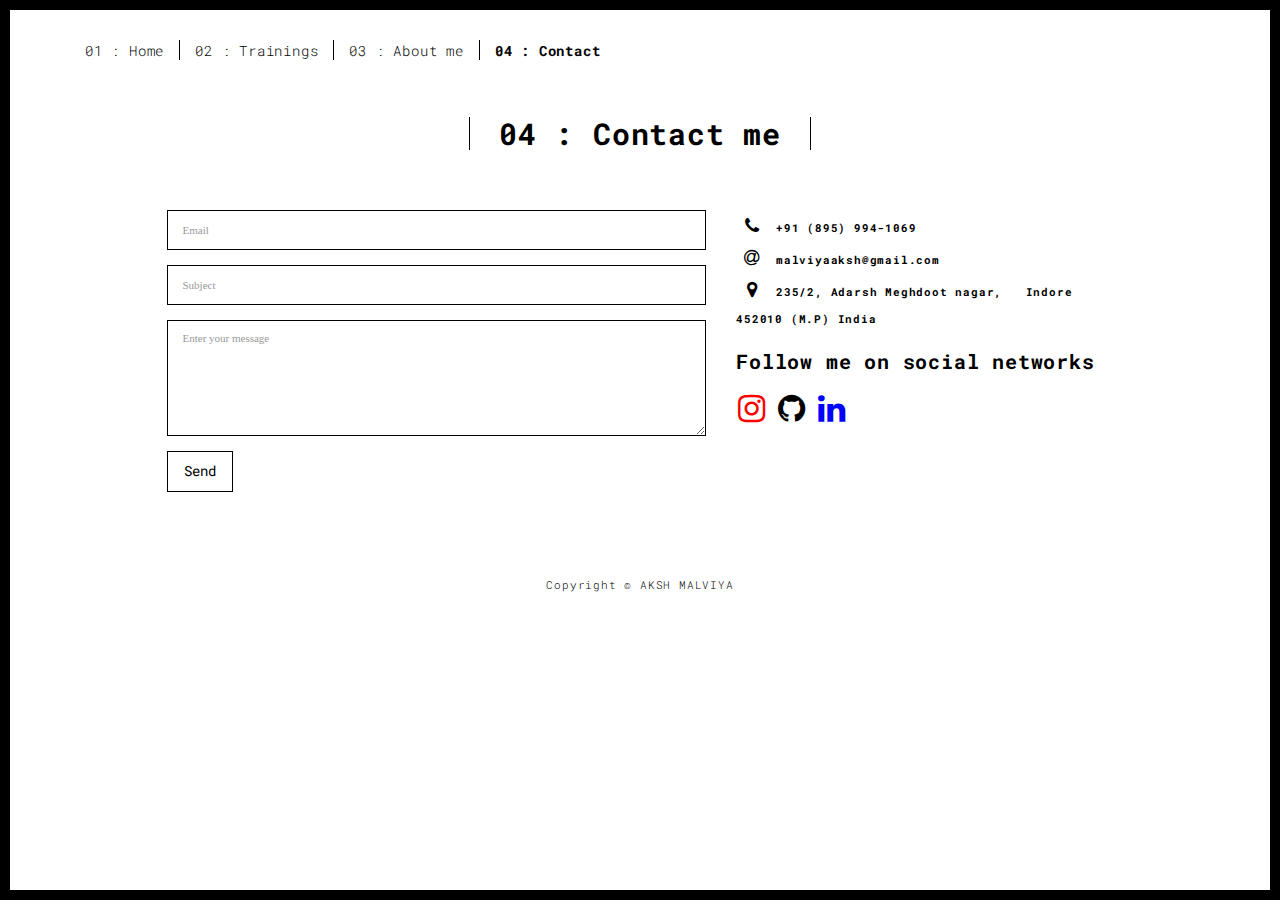
<file: contact.html>
<!DOCTYPE html>
<html lang="en">

<head>
  <meta charset="UTF-8">
  <meta content="IE=edge" http-equiv="X-UA-Compatible">
  <meta content="width=device-width,initial-scale=1" name="viewport">
  <meta content="description" name="description">
  <meta name="google" content="notranslate" />
  <meta content="this is developed by Aksh Malviya" name="AKSH MALVIYA">

  <!-- Disable tap highlight on IE -->
  <meta name="msapplication-tap-highlight" content="no">
  
  <link rel="apple-touch-icon" sizes="180x180" href="/static/images/apple-icon-180x180.png">
  <link href="./static/images/alien.png" rel="icon">

  <title>Contact me</title>  

<link href="./static/main.3f6952e4.css" rel="stylesheet"></head>

<body class="body" style= "">
<div id="site-border-left"></div>
<div id="site-border-right"></div>
<div id="site-border-top"></div>
<div id="site-border-bottom"></div>
 <!-- Add your content of header -->
<header>
  <nav class="navbar  navbar-fixed-top navbar-default">
    <div class="container">
        <button type="button" class="navbar-toggle collapsed" data-toggle="collapse" data-target="#navbar-collapse" aria-expanded="false">
          <span class="sr-only">Toggle navigation</span>
          <span class="icon-bar"></span>
          <span class="icon-bar"></span>
          <span class="icon-bar"></span>
        </button>

      <div class="collapse navbar-collapse" id="navbar-collapse">
        <ul class="nav navbar-nav ">
          <li><a href="./index.html" title="">01 : Home</a></li>
          <li><a href="./works.html" title="">02 : Trainings</a></li>
          <li><a href="./about.html" title="">03 : About me</a></li>
          <li><a href="./contact.html" title="">04 : Contact</a></li>
        </ul>


      </div> 
    </div>
  </nav>
</header>

<div class="section-container">
    <div class="container">
      <div class="row">
        <div class="col-xs-12">
          <div class="section-container-spacer text-center">
            <h1 class="h2">04 : Contact me</h1>
          </div>
          
          <div class="row">
            <div class="col-md-10 col-md-offset-1">
               <form action="server.php" method="post" class="reveal-content">
                  <div class="row">
                    <div class="col-md-7">
                      <div class="form-group" style="color:black; font-size:12px; font-family:verdana;">
                        <input name="email" type="email" class="form-control" id="email" placeholder="Email">
                      </div>
                      <div class="form-group" style="color:black; font-size:15px; font-family:verdana;">
                        <input name="subject" type="text" class="form-control" id="subject" placeholder="Subject">
                      </div>
                      <div class="form-group" style="color:black; font-size:15px; font-family:verdana;">
                        <textarea name="message" class="form-control" rows="5" placeholder="Enter your message"></textarea>
                      </div>
                      <button type="submit" class="btn btn-default btn-lg">Send</button>
                    </div>
                    <div class="col-md-5 address-container">
                      <ul class="list-unstyled">
                        <li>
                          <span class="fa-icon">
                            <i class="fa fa-phone" aria-hidden="true" style="font-size:18px;"></i>
                          </span>
                          <b>+91 (895) 994-1069</b>
                        </li>
                        <li>
                          <span class="fa-icon">
                            <i class="fa fa-at" aria-hidden="true" style="font-size:18px;"></i>
                          </span>
                          <b>malviyaaksh@gmail.com</b>
                        </li>
                        <li>
                          <span class="fa-icon">
                            <i class="fa fa fa-map-marker" aria-hidden="true" style="font-size:18px;"></i>
                          </span>
                          <b>235/2, Adarsh Meghdoot nagar,
                             &emsp; Indore 452010 (M.P) India </b>
                        </li>
                      </ul>
                      <h3>Follow me on social networks</h3>
                      <a href="https://www.instagram.com/a_k_s_h97/" title="Instagram" class="fa-icon" target="_blank" style="font-size:32px;color:red" >
                        <i class="fa fa-instagram"></i>
                      </a>
                      <a href="https://github.com/AkshMalviya/AkshMalviya" title="Github" class="fa-icon" target="_blank" style="font-size:32px;">
                        <i class="fa fa-github"></i>
                      </a>
                      <a href="https://www.linkedin.com/in/aksh-malviya-a31886206" title="Linkedin" class="fa-icon" target="_blank" style="font-size:32px; color:blue;">
                        <i class="fa fa-linkedin"></i>
                      </a>

                    </div>
                  </div>
                </form>
            </div>

          </div>
         
       </div>
      </div>
    </div>
  </div>


<footer class="footer-container text-center">
  <div class="container">
    <div class="row">
      <div class="col-xs-12">
        <p>Copyright © AKSH MALVIYA</p>
      </div>
    </div>
  </div>
</footer>

<script>
  document.addEventListener("DOMContentLoaded", function (event) {
     navActivePage();
  });
</script>

<!-- Google Analytics: change UA-XXXXX-X to be your site's ID 

<script>
  (function (i, s, o, g, r, a, m) {
    i['GoogleAnalyticsObject'] = r; i[r] = i[r] || function () {
      (i[r].q = i[r].q || []).push(arguments)
    }, i[r].l = 1 * new Date(); a = s.createElement(o),
      m = s.getElementsByTagName(o)[0]; a.async = 1; a.src = g; m.parentNode.insertBefore(a, m)
  })(window, document, 'script', '//www.google-analytics.com/analytics.js', 'ga');
  ga('create', 'UA-XXXXX-X', 'auto');
  ga('send', 'pageview');
</script>

--> <script type="text/javascript" src="./static/main.70a66962.js"></script></body>

</html>
</file>
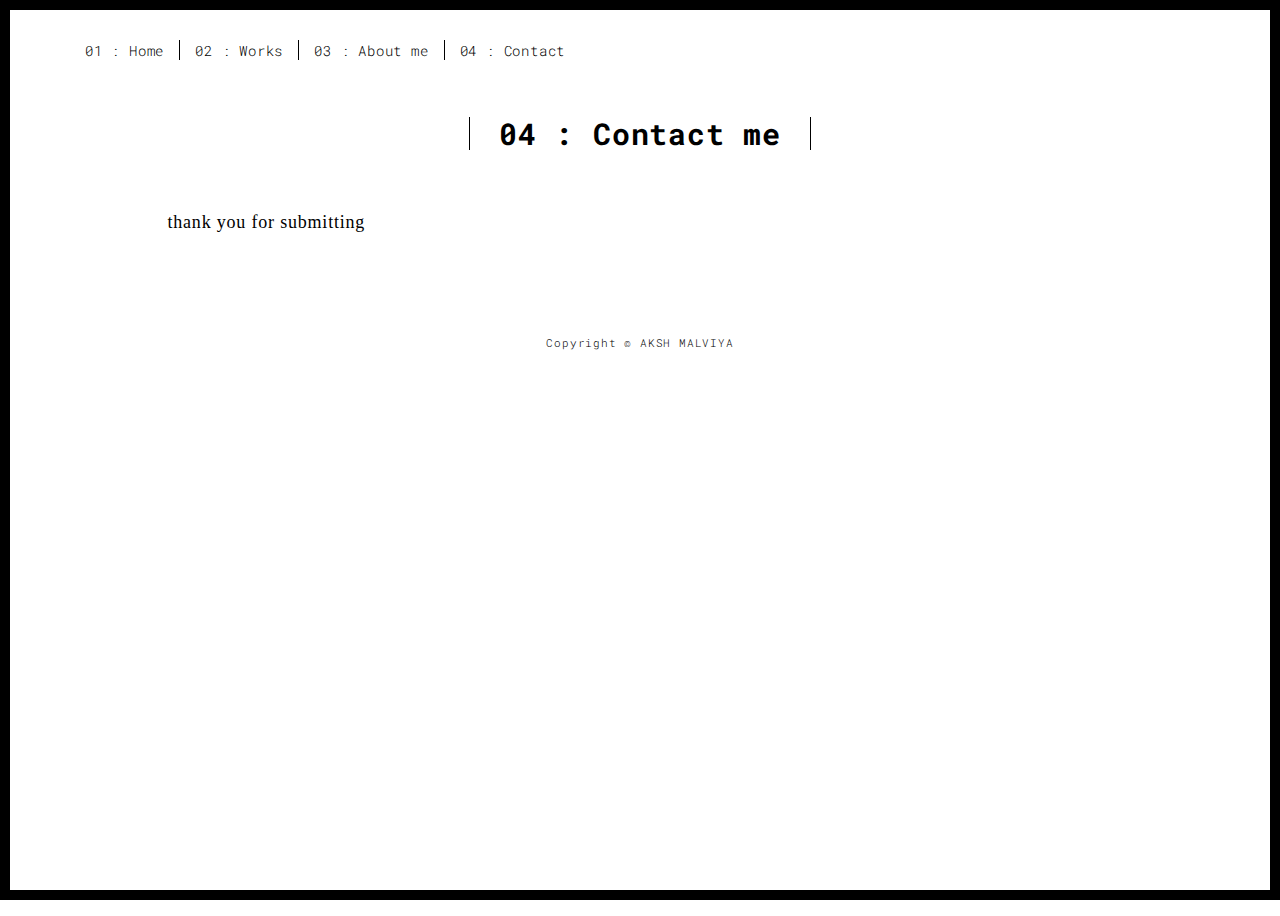
<file: thankyou.html>
<!DOCTYPE html>
<html lang="en">

<head>
  <meta charset="UTF-8">
  <meta content="IE=edge" http-equiv="X-UA-Compatible">
  <meta content="width=device-width,initial-scale=1" name="viewport">
  <meta content="description" name="description">
  <meta name="google" content="notranslate" />
  <meta content="this is developed by Aksh Malviya" name="AKSH MALVIYA">

  <!-- Disable tap highlight on IE -->
  <meta name="msapplication-tap-highlight" content="no">
  
  <link rel="apple-touch-icon" sizes="180x180" href="/static/images/apple-icon-180x180.png">
  <link href="./static/images/alien.png" rel="icon">

  <title>Contact me</title>  

<link href="./static/main.3f6952e4.css" rel="stylesheet"></head>

<body class="">
<div id="site-border-left"></div>
<div id="site-border-right"></div>
<div id="site-border-top"></div>
<div id="site-border-bottom"></div>
 <!-- Add your content of header -->
<header>
  <nav class="navbar  navbar-fixed-top navbar-default">
    <div class="container">
        <button type="button" class="navbar-toggle collapsed" data-toggle="collapse" data-target="#navbar-collapse" aria-expanded="false">
          <span class="sr-only">Toggle navigation</span>
          <span class="icon-bar"></span>
          <span class="icon-bar"></span>
          <span class="icon-bar"></span>
        </button>

      <div class="collapse navbar-collapse" id="navbar-collapse">
        <ul class="nav navbar-nav ">
          <li><a href="./index.html" title="">01 : Home</a></li>
          <li><a href="./works.html" title="">02 : Works</a></li>
          <li><a href="./about.html" title="">03 : About me</a></li>
          <li><a href="./contact.html" title="">04 : Contact</a></li>
        </ul>


      </div> 
    </div>
  </nav>
</header>

<div class="section-container">
    <div class="container">
      <div class="row">
        <div class="col-xs-12">
          <div class="section-container-spacer text-center">
            <h1 class="h2">04 : Contact me</h1>
          </div>
          
          <div class="row">
            <div class="col-md-10 col-md-offset-1">
             <p style="font-size:18px; font-family:verdana; ">thank you for submitting</p>
            </div>

          </div>
         
       </div>
      </div>
    </div>
  </div>


<footer class="footer-container text-center">
  <div class="container">
    <div class="row">
      <div class="col-xs-12">
        <p>Copyright © AKSH MALVIYA</p>
      </div>
    </div>
  </div>
</footer>

<script>
  document.addEventListener("DOMContentLoaded", function (event) {
     navActivePage();
  });
</script>

<!-- Google Analytics: change UA-XXXXX-X to be your site's ID 

<script>
  (function (i, s, o, g, r, a, m) {
    i['GoogleAnalyticsObject'] = r; i[r] = i[r] || function () {
      (i[r].q = i[r].q || []).push(arguments)
    }, i[r].l = 1 * new Date(); a = s.createElement(o),
      m = s.getElementsByTagName(o)[0]; a.async = 1; a.src = g; m.parentNode.insertBefore(a, m)
  })(window, document, 'script', '//www.google-analytics.com/analytics.js', 'ga');
  ga('create', 'UA-XXXXX-X', 'auto');
  ga('send', 'pageview');
</script>

--> <script type="text/javascript" src="./static/main.70a66962.js"></script></body>

</html>
</file>
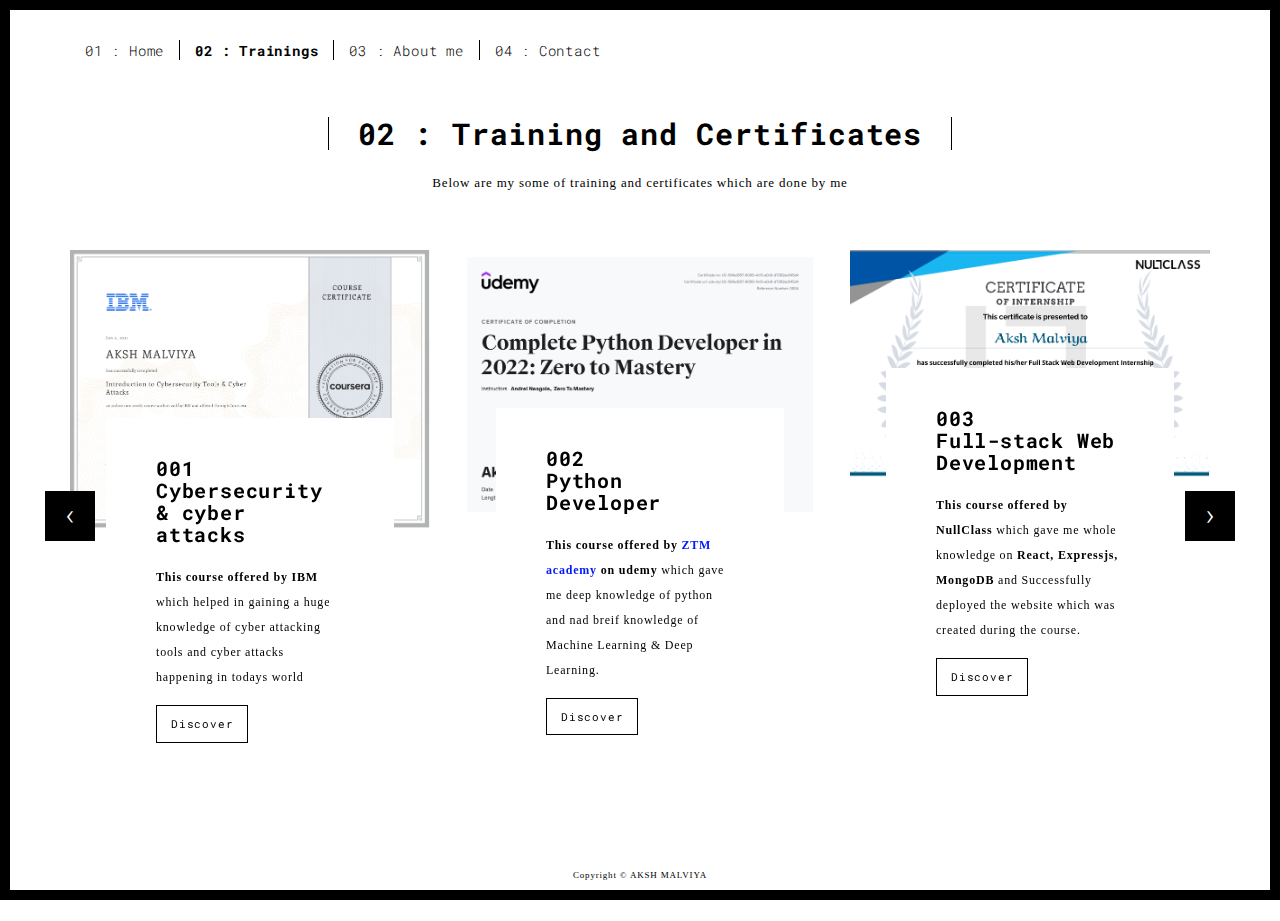
<file: works.html>
<!DOCTYPE html>
<html lang="en">

<head>
  <meta charset="UTF-8">
  <meta content="IE=edge" http-equiv="X-UA-Compatible">
  <meta content="width=device-width,initial-scale=1" name="viewport">
  <meta content="description" name="description">
  <meta name="google" content="notranslate" />
  <meta content="Mashup templates have been developped by Orson.io team" name="author">

  <!-- Disable tap highlight on IE -->
  <meta name="msapplication-tap-highlight" content="no">

  <link rel="apple-touch-icon" sizes="180x180" href="./static/images/apple-icon-180x180.png">
  <link href="./static/images/alien.png" rel="icon">

  <title>Training and certificates</title>

<link href="./static/main.3f6952e4.css" rel="stylesheet"></head>

<body class="">
<div id="site-border-left"></div>
<div id="site-border-right"></div>
<div id="site-border-top"></div>
<div id="site-border-bottom"></div>
 <!-- Add your content of header -->
<header>
  <nav class="navbar  navbar-fixed-top navbar-default">
    <div class="container">
        <button type="button" class="navbar-toggle collapsed" data-toggle="collapse" data-target="#navbar-collapse" aria-expanded="false">
          <span class="sr-only">Toggle navigation</span>
          <span class="icon-bar"></span>
          <span class="icon-bar"></span>
          <span class="icon-bar"></span>
        </button>

      <div class="collapse navbar-collapse" id="navbar-collapse">
        <ul class="nav navbar-nav ">
          <li><a href="./index.html" title="">01 : Home</a></li>
          <li><a href="./works.html" title="">02 : Trainings</a></li>
          <li><a href="./about.html" title="">03 : About me</a></li>
          <li><a href="./contact.html" title="">04 : Contact</a></li>
        </ul>


      </div>
    </div>
  </nav>
</header>

<div class="section-container">
  <div class="container">
    <div class="row">

      <div class="col-sm-8 col-sm-offset-2 section-container-spacer">
        <div class="text-center">
          <h1 class="h2">02 : Training and Certificates</h1>
          <p style="color:black; font-size:13px; font-family:verdana;">Below are my some of training and certificates which are done by me</p>
        </div>
      </div>

      <div class="col-md-12">

      <div id="myCarousel" class="carousel slide projects-carousel">
        <!-- Carousel items -->
        <div class="carousel-inner">
            <div class="item active">
                <div class="row">
                    <div class="col-sm-4">

                      <a href="https://coursera.org/share/e8fc63abc1b892b8313949f67d3aa23c" target="_blank">
                        <img src="./static/images/work01-hover_page-0001.jpg" alt="" class="img-responsive">
                      </a>
                      <div class="card-container card-container-lg">
                        <h3>001<br>Cybersecurity & cyber attacks</h3>
                        <p style="color:black; font-size:12px; font-family:verdana;"><b>This course offered by IBM</b> which helped in gaining a huge knowledge of cyber attacking tools and cyber attacks happening in todays world</p>
                        <a href="https://www.coursera.org/learn/introduction-cybersecurity-cyber-attacks#about" title="" class="btn btn-default" target="_blank">Discover</a>
                      </div>
                    </div>
                    <div class="col-sm-4">
                      <a href="https://www.udemy.com/certificate/UC-59fed557-9006-4c13-a0c8-d7262ac645d4/" title=""  target="_blank">
                        <img src="./static/images/work02-hover.jpg" alt="" class="img-responsive">
                      </a>
                      <div class="card-container card-container-lg">
                        <h3>002<br>Python Developer</h3>
                        <p style="color:black; font-size:12px; font-family:verdana;"><b>This course offered by <a href="https://zerotomastery.io/courses/ " target="_blank">ZTM academy</a> on udemy </b>which gave me deep knowledge of python and nad breif knowledge of Machine Learning & Deep Learning.</p>
                        <a href="https://www.udemy.com/course/complete-python-developer-zero-to-mastery/" title="" class="btn btn-default" target="_blank">Discover</a>
                      </div>
                    </div>
                    <div class="col-sm-4">
                      <a href="./static/images/work10.png" title="" target="_blank" >
                        <img src="./static/images/work10.png" alt="" class="img-responsive" target="_blank">
                      </a>
                      <div class="card-container card-container-lg">
                        <h3>003<br>Full-stack Web Development</h3>
                        <p style="color:black; font-size:12px; font-family:verdana;"><b>This course offered by NullClass</b> which gave me whole knowledge on <strong>React, Expressjs, MongoDB</strong> and Successfully deployed the website which was created during the course.</p>
                        <a href="https://nullclass.com/profile/#component=course" title="" class="btn btn-default" target="_blank">Discover</a>
                      </div>
                    </div>

                </div>
                <!--/row-->
            </div>
            <!--/item-->
            <div class="item">
                <div class="row">
                  <div class="col-sm-4">
                    <a href="./static/images/work11.jpg" target="_blank">
                      <img src="./static/images/work11.jpg" alt="Image" class="img-responsive">
                    </a>
                    <div class="card-container">
                      <h3>004<br>Ethical Hacking: Cyber security</h3>
                        <p style="color:black; font-size:12px; font-family:verdana;"><b>This course offered by BAVCH EduTech</b> which gave me a knowledge of Working with tools of Kali Linux and also recieved the Letter of Recommendation from them </p>
                        <a href="./static/images/work12.jpg" title="" class="btn btn-default" target="_blank">Discover</a>
                    </div>
                  </div>
                   <div class="col-sm-4">
                      <a href="./static/images/works05.jpg" target="_blank">
                        <img src="./static/images/works05.jpg" alt="Image" class="img-responsive">
                      </a>
                      <div class="card-container">
                        <h3>005</h3>
                        <h3>Ethical Hakcer:Pentesting</h3>
                        <p style="color:black; font-size:12px; font-family:verdana;"><b>This course is offered by Infosys</b>In this i learned about the ethical hacking and the pentesting of various machines</p>
                        <a href="./work.html" class="btn btn-default" target="_blank">Discover</a>
                      </div>
                    </div>

                    <div class="col-sm-4">
                      <a href="./static/images/work03-hover.jpg" target="_blank">
                        <img src="./static/images/work03-hover.jpg" alt="Image" class="img-responsive">
                      </a>
                      <div class="card-container">
                        <h3>006</h3>
                        <h3>HTML,css and Javascript</h3>
                        <p style="color:black; font-size:12px; font-family:verdana;">This is more and very detailed about the Html,css and javascript for web developer</p>
                        <a href="https://www.coursera.org/account/accomplishments/verify/5TBCKMWZMC7C" class="btn btn-default" target="_blank">Discover</a>
                      </div>
                    </div>

                </div>
            
            </div>

            <!--/item-->
        </div>
        <!--/carousel-inner-->
        <a class="left carousel-control" href="#myCarousel" data-slide="prev">‹</a>

        <a class="right carousel-control" href="#myCarousel" data-slide="next">›</a>
     </div>



    <!--/myCarousel-->
    </div>



    </div>
  </div>
</div>


<footer class="footer-container text-center">
  <div class="container">
    <div class="row">
      <div class="col-xs-12">
        <p style="color:black; font-size:9px; font-family:verdana;">Copyright © AKSH MALVIYA</p>
      </div>
    </div>
  </div>
</footer>

<script>
  document.addEventListener("DOMContentLoaded", function (event) {
     navActivePage();
  });
</script>

<!-- Google Analytics: change UA-XXXXX-X to be your site's ID

<script>
  (function (i, s, o, g, r, a, m) {
    i['GoogleAnalyticsObject'] = r; i[r] = i[r] || function () {
      (i[r].q = i[r].q || []).push(arguments)
    }, i[r].l = 1 * new Date(); a = s.createElement(o),
      m = s.getElementsByTagName(o)[0]; a.async = 1; a.src = g; m.parentNode.insertBefore(a, m)
  })(window, document, 'script', '//www.google-analytics.com/analytics.js', 'ga');
  ga('create', 'UA-XXXXX-X', 'auto');
  ga('send', 'pageview');
</script>

--> <script type="text/javascript" src="./static/main.70a66962.js"></script></body>

</html>
</file>
<file: static/main.3f6952e4.css>
@import url(https://fonts.googleapis.com/css?family=Roboto:900|Roboto+Mono:300,400,700);@import url(https://maxcdn.bootstrapcdn.com/font-awesome/4.7.0/css/font-awesome.min.css);/*!
 * Bootstrap v3.3.7 (http://getbootstrap.com)
 * Copyright 2011-2016 Twitter, Inc.
 * Licensed under MIT (https://github.com/twbs/bootstrap/blob/master/LICENSE)
 */
/*! normalize.css v3.0.3 | MIT License | github.com/necolas/normalize.css */html{font-family:sans-serif;-ms-text-size-adjust:100%;-webkit-text-size-adjust:100%}body{margin:0 padding:0}article,aside,details,figcaption,figure,footer,header,hgroup,main,menu,nav,section,summary{display:block}audio,canvas,progress,video{display:inline-block;vertical-align:baseline}audio:not([controls]){display:none;height:0}[hidden],template{display:none}a{background-color:transparent}a:active,a:hover{outline:0}abbr[title]{border-bottom:1px dotted}b,strong{font-weight:700}dfn{font-style:italic}h1{font-size:2em;margin:.67em 0}mark{background:#ff0;color:#000}small{font-size:80%}sub,sup{font-size:75%;line-height:0;position:relative;vertical-align:baseline}sup{top:-.5em}sub{bottom:-.25em}img{border:0}svg:not(:root){overflow:hidden}figure{margin:1em 40px}hr{box-sizing:content-box;height:0}pre{overflow:auto}code,kbd,pre,samp{font-family:monospace,monospace;font-size:1em}button,input,optgroup,select,textarea{color:inherit;font:inherit;margin:0}button{overflow:visible}button,select{text-transform:none}button,html input[type=button],input[type=reset],input[type=submit]{-webkit-appearance:button;cursor:pointer}button[disabled],html input[disabled]{cursor:default}button::-moz-focus-inner,input::-moz-focus-inner{border:0;padding:0}input{line-height:normal}input[type=checkbox],input[type=radio]{box-sizing:border-box;padding:0}input[type=number]::-webkit-inner-spin-button,input[type=number]::-webkit-outer-spin-button{height:auto}input[type=search]{-webkit-appearance:textfield;box-sizing:content-box}input[type=search]::-webkit-search-cancel-button,input[type=search]::-webkit-search-decoration{-webkit-appearance:none}fieldset{border:1px solid silver;margin:0 2px;padding:.35em .625em .75em}textarea{overflow:auto}optgroup{font-weight:700}table{border-collapse:collapse;border-spacing:0}td,th{padding:0}

/*! Source: https://github.com/h5bp/html5-boilerplate/blob/master/src/css/main.css */@media print{*,:after,:before{background:transparent!important;color:#000!important;box-shadow:none!important;text-shadow:none!important}a,a:visited{text-decoration:underline}a[href]:after{content:" (" attr(href) ")"}abbr[title]:after{content:" (" attr(title) ")"}a[href^="#"]:after,a[href^="javascript:"]:after{content:""}blockquote,pre{border:1px solid #999;page-break-inside:avoid}thead{display:table-header-group}img,tr{page-break-inside:avoid}img{max-width:100%!important}h2,h3,p{orphans:3;widows:3}h2,h3{page-break-after:avoid}.navbar{display:none}.btn>.caret,.dropup>.btn>.caret{border-top-color:#000!important}.label{border:1px solid #000}.table{border-collapse:collapse!important}.table td,.table th{background-color:#fff!important}.table-bordered td,.table-bordered th{border:1px solid #ddd!important}}*,:after,:before{-webkit-box-sizing:border-box;-moz-box-sizing:border-box;box-sizing:border-box}html{font-size:10px;-webkit-tap-highlight-color:transparent}body{font-family:Roboto Mono,Helvetica,Arial,sans-serif;font-size:11px;line-height:1.78;color:#000;background-color:#fff}button,input,select,textarea{font-family:inherit;font-size:inherit;line-height:inherit}a{color:#001aff;text-decoration:none}a:focus,a:hover{color:#0012b3;text-decoration:underline}a:focus{outline:5px auto -webkit-focus-ring-color;outline-offset:-2px}figure{margin:0}img{vertical-align:middle}.img-responsive{display:block;max-width:100%;height:auto}.img-rounded{border-radius:0}.img-thumbnail{padding:4px;line-height:1.78;background-color:#fff;border:1px solid #ddd;border-radius:0;-webkit-transition:all .2s ease-in-out;-o-transition:all .2s ease-in-out;transition:all .2s ease-in-out;display:inline-block;max-width:100%;height:auto}.img-circle{border-radius:50%}hr{margin-top:19px;margin-bottom:19px;border:0;border-top:1px solid #eee}.sr-only{position:absolute;width:1px;height:1px;margin:-1px;padding:0;overflow:hidden;clip:rect(0,0,0,0);border:0}.sr-only-focusable:active,.sr-only-focusable:focus{position:static;width:auto;height:auto;margin:0;overflow:visible;clip:auto}[role=button]{cursor:pointer}.h1,.h2,.h3,.h4,.h5,.h6,h1,h2,h3,h4,h5,h6{font-family:Roboto Mono,Helvetica,Arial,sans-serif;font-weight:700;line-height:1.1;color:#000}.h1 .small,.h1 small,.h2 .small,.h2 small,.h3 .small,.h3 small,.h4 .small,.h4 small,.h5 .small,.h5 small,.h6 .small,.h6 small,h1 .small,h1 small,h2 .small,h2 small,h3 .small,h3 small,h4 .small,h4 small,h5 .small,h5 small,h6 .small,h6 small{font-weight:400;line-height:1;color:#777}.h1,.h2,.h3,h1,h2,h3{margin-top:19px;margin-bottom:9.5px}.h1 .small,.h1 small,.h2 .small,.h2 small,.h3 .small,.h3 small,h1 .small,h1 small,h2 .small,h2 small,h3 .small,h3 small{font-size:65%}.h4,.h5,.h6,h4,h5,h6{margin-top:9.5px;margin-bottom:9.5px}.h4 .small,.h4 small,.h5 .small,.h5 small,.h6 .small,.h6 small,h4 .small,h4 small,h5 .small,h5 small,h6 .small,h6 small{font-size:75%}.h1,h1{font-size:70px}.h2,h2{font-size:30px}.h3,h3{font-size:20px}.h4,.h5,h4,h5{font-size:11px}.h6,h6{font-size:10px}p{margin:0 0 9.5px}.lead{margin-bottom:19px;font-size:12px;font-weight:300;line-height:1.4}@media (min-width:768px){.lead{font-size:16.5px}}.small,small{font-size:90%}.mark,mark{background-color:#fcf8e3;padding:.2em}.text-left{text-align:left}.text-right{text-align:right}.text-center{text-align:center}.text-justify{text-align:justify}.text-nowrap{white-space:nowrap}.text-lowercase{text-transform:lowercase}.initialism,.text-uppercase{text-transform:uppercase}.text-capitalize{text-transform:capitalize}.text-muted{color:#777}.text-primary{color:#001aff}a.text-primary:focus,a.text-primary:hover{color:#0015cc}.text-success{color:#fff}a.text-success:focus,a.text-success:hover{color:#e6e6e6}.text-info{color:#31708f}a.text-info:focus,a.text-info:hover{color:#245269}.text-warning{color:#8a6d3b}a.text-warning:focus,a.text-warning:hover{color:#66512c}.text-danger{color:#fff}a.text-danger:focus,a.text-danger:hover{color:#e6e6e6}.bg-primary{color:#fff;background-color:#001aff}a.bg-primary:focus,a.bg-primary:hover{background-color:#0015cc}.bg-success,a.bg-success:focus,a.bg-success:hover{background-color:#000}.bg-info{background-color:#d9edf7}a.bg-info:focus,a.bg-info:hover{background-color:#afd9ee}.bg-warning{background-color:#fcf8e3}a.bg-warning:focus,a.bg-warning:hover{background-color:#f7ecb5}.bg-danger{background-color:red}a.bg-danger:focus,a.bg-danger:hover{background-color:#c00}.page-header{padding-bottom:8.5px;margin:38px 0 19px;border-bottom:1px solid #eee}ol,ul{margin-top:0;margin-bottom:9.5px}ol ol,ol ul,ul ol,ul ul{margin-bottom:0}.list-inline,.list-unstyled{padding-left:0;list-style:none}.list-inline{margin-left:-5px}.list-inline>li{display:inline-block;padding-left:5px;padding-right:5px}dl{margin-top:0;margin-bottom:19px}dd,dt{line-height:1.78}dt{font-weight:700}dd{margin-left:0}.dl-horizontal dd:after,.dl-horizontal dd:before{content:" ";display:table}.dl-horizontal dd:after{clear:both}@media (min-width:768px){.dl-horizontal dt{float:left;width:160px;clear:left;text-align:right;overflow:hidden;text-overflow:ellipsis;white-space:nowrap}.dl-horizontal dd{margin-left:180px}}abbr[data-original-title],abbr[title]{cursor:help;border-bottom:1px dotted #777}.initialism{font-size:90%}blockquote{padding:9.5px 19px;margin:0 0 19px;font-size:13.75px;border-left:5px solid #eee}blockquote ol:last-child,blockquote p:last-child,blockquote ul:last-child{margin-bottom:0}blockquote .small,blockquote footer,blockquote small{display:block;font-size:80%;line-height:1.78;color:#777}blockquote .small:before,blockquote footer:before,blockquote small:before{content:"\2014   \A0"}.blockquote-reverse,blockquote.pull-right{padding-right:15px;padding-left:0;border-right:5px solid #eee;border-left:0;text-align:right}.blockquote-reverse .small:before,.blockquote-reverse footer:before,.blockquote-reverse small:before,blockquote.pull-right .small:before,blockquote.pull-right footer:before,blockquote.pull-right small:before{content:""}.blockquote-reverse .small:after,.blockquote-reverse footer:after,.blockquote-reverse small:after,blockquote.pull-right .small:after,blockquote.pull-right footer:after,blockquote.pull-right small:after{content:"\A0   \2014"}address{margin-bottom:19px;font-style:normal;line-height:1.78}code,kbd,pre,samp{font-family:Menlo,Monaco,Consolas,Courier New,monospace}code{color:#c7254e;background-color:#f9f2f4}code,kbd{padding:2px 4px;font-size:90%;border-radius:0}kbd{color:#fff;background-color:#333;box-shadow:inset 0 -1px 0 rgba(0,0,0,.25)}kbd kbd{padding:0;font-size:100%;font-weight:700;box-shadow:none}pre{display:block;padding:9px;margin:0 0 9.5px;font-size:10px;line-height:1.78;word-break:break-all;word-wrap:break-word;color:#333;background-color:#f5f5f5;border:1px solid #ccc;border-radius:0}pre code{padding:0;font-size:inherit;color:inherit;white-space:pre-wrap;background-color:transparent;border-radius:0}.pre-scrollable{max-height:340px;overflow-y:scroll}.container{margin-right:auto;margin-left:auto;padding-left:15px;padding-right:15px}.container:after,.container:before{content:" ";display:table}.container:after{clear:both}@media (min-width:768px){.container{width:750px}}@media (min-width:992px){.container{width:970px}}@media (min-width:1200px){.container{width:1170px}}.container-fluid{margin-right:auto;margin-left:auto;padding-left:15px;padding-right:15px}.container-fluid:after,.container-fluid:before{content:" ";display:table}.container-fluid:after{clear:both}.row{margin-left:-15px;margin-right:-15px}.row:after,.row:before{content:" ";display:table}.row:after{clear:both}.col-lg-1,.col-lg-2,.col-lg-3,.col-lg-4,.col-lg-5,.col-lg-6,.col-lg-7,.col-lg-8,.col-lg-9,.col-lg-10,.col-lg-11,.col-lg-12,.col-md-1,.col-md-2,.col-md-3,.col-md-4,.col-md-5,.col-md-6,.col-md-7,.col-md-8,.col-md-9,.col-md-10,.col-md-11,.col-md-12,.col-sm-1,.col-sm-2,.col-sm-3,.col-sm-4,.col-sm-5,.col-sm-6,.col-sm-7,.col-sm-8,.col-sm-9,.col-sm-10,.col-sm-11,.col-sm-12,.col-xs-1,.col-xs-2,.col-xs-3,.col-xs-4,.col-xs-5,.col-xs-6,.col-xs-7,.col-xs-8,.col-xs-9,.col-xs-10,.col-xs-11,.col-xs-12{position:relative;min-height:1px;padding-left:15px;padding-right:15px}.col-xs-1,.col-xs-2,.col-xs-3,.col-xs-4,.col-xs-5,.col-xs-6,.col-xs-7,.col-xs-8,.col-xs-9,.col-xs-10,.col-xs-11,.col-xs-12{float:left}.col-xs-1{width:8.33333%}.col-xs-2{width:16.66667%}.col-xs-3{width:25%}.col-xs-4{width:33.33333%}.col-xs-5{width:41.66667%}.col-xs-6{width:50%}.col-xs-7{width:58.33333%}.col-xs-8{width:66.66667%}.col-xs-9{width:75%}.col-xs-10{width:83.33333%}.col-xs-11{width:91.66667%}.col-xs-12{width:100%}.col-xs-pull-0{right:auto}.col-xs-pull-1{right:8.33333%}.col-xs-pull-2{right:16.66667%}.col-xs-pull-3{right:25%}.col-xs-pull-4{right:33.33333%}.col-xs-pull-5{right:41.66667%}.col-xs-pull-6{right:50%}.col-xs-pull-7{right:58.33333%}.col-xs-pull-8{right:66.66667%}.col-xs-pull-9{right:75%}.col-xs-pull-10{right:83.33333%}.col-xs-pull-11{right:91.66667%}.col-xs-pull-12{right:100%}.col-xs-push-0{left:auto}.col-xs-push-1{left:8.33333%}.col-xs-push-2{left:16.66667%}.col-xs-push-3{left:25%}.col-xs-push-4{left:33.33333%}.col-xs-push-5{left:41.66667%}.col-xs-push-6{left:50%}.col-xs-push-7{left:58.33333%}.col-xs-push-8{left:66.66667%}.col-xs-push-9{left:75%}.col-xs-push-10{left:83.33333%}.col-xs-push-11{left:91.66667%}.col-xs-push-12{left:100%}.col-xs-offset-0{margin-left:0}.col-xs-offset-1{margin-left:8.33333%}.col-xs-offset-2{margin-left:16.66667%}.col-xs-offset-3{margin-left:25%}.col-xs-offset-4{margin-left:33.33333%}.col-xs-offset-5{margin-left:41.66667%}.col-xs-offset-6{margin-left:50%}.col-xs-offset-7{margin-left:58.33333%}.col-xs-offset-8{margin-left:66.66667%}.col-xs-offset-9{margin-left:75%}.col-xs-offset-10{margin-left:83.33333%}.col-xs-offset-11{margin-left:91.66667%}.col-xs-offset-12{margin-left:100%}@media (min-width:768px){.col-sm-1,.col-sm-2,.col-sm-3,.col-sm-4,.col-sm-5,.col-sm-6,.col-sm-7,.col-sm-8,.col-sm-9,.col-sm-10,.col-sm-11,.col-sm-12{float:left}.col-sm-1{width:8.33333%}.col-sm-2{width:16.66667%}.col-sm-3{width:25%}.col-sm-4{width:33.33333%}.col-sm-5{width:41.66667%}.col-sm-6{width:50%}.col-sm-7{width:58.33333%}.col-sm-8{width:66.66667%}.col-sm-9{width:75%}.col-sm-10{width:83.33333%}.col-sm-11{width:91.66667%}.col-sm-12{width:100%}.col-sm-pull-0{right:auto}.col-sm-pull-1{right:8.33333%}.col-sm-pull-2{right:16.66667%}.col-sm-pull-3{right:25%}.col-sm-pull-4{right:33.33333%}.col-sm-pull-5{right:41.66667%}.col-sm-pull-6{right:50%}.col-sm-pull-7{right:58.33333%}.col-sm-pull-8{right:66.66667%}.col-sm-pull-9{right:75%}.col-sm-pull-10{right:83.33333%}.col-sm-pull-11{right:91.66667%}.col-sm-pull-12{right:100%}.col-sm-push-0{left:auto}.col-sm-push-1{left:8.33333%}.col-sm-push-2{left:16.66667%}.col-sm-push-3{left:25%}.col-sm-push-4{left:33.33333%}.col-sm-push-5{left:41.66667%}.col-sm-push-6{left:50%}.col-sm-push-7{left:58.33333%}.col-sm-push-8{left:66.66667%}.col-sm-push-9{left:75%}.col-sm-push-10{left:83.33333%}.col-sm-push-11{left:91.66667%}.col-sm-push-12{left:100%}.col-sm-offset-0{margin-left:0}.col-sm-offset-1{margin-left:8.33333%}.col-sm-offset-2{margin-left:16.66667%}.col-sm-offset-3{margin-left:25%}.col-sm-offset-4{margin-left:33.33333%}.col-sm-offset-5{margin-left:41.66667%}.col-sm-offset-6{margin-left:50%}.col-sm-offset-7{margin-left:58.33333%}.col-sm-offset-8{margin-left:66.66667%}.col-sm-offset-9{margin-left:75%}.col-sm-offset-10{margin-left:83.33333%}.col-sm-offset-11{margin-left:91.66667%}.col-sm-offset-12{margin-left:100%}}@media (min-width:992px){.col-md-1,.col-md-2,.col-md-3,.col-md-4,.col-md-5,.col-md-6,.col-md-7,.col-md-8,.col-md-9,.col-md-10,.col-md-11,.col-md-12{float:left}.col-md-1{width:8.33333%}.col-md-2{width:16.66667%}.col-md-3{width:25%}.col-md-4{width:33.33333%}.col-md-5{width:41.66667%}.col-md-6{width:50%}.col-md-7{width:58.33333%}.col-md-8{width:66.66667%}.col-md-9{width:75%}.col-md-10{width:83.33333%}.col-md-11{width:91.66667%}.col-md-12{width:100%}.col-md-pull-0{right:auto}.col-md-pull-1{right:8.33333%}.col-md-pull-2{right:16.66667%}.col-md-pull-3{right:25%}.col-md-pull-4{right:33.33333%}.col-md-pull-5{right:41.66667%}.col-md-pull-6{right:50%}.col-md-pull-7{right:58.33333%}.col-md-pull-8{right:66.66667%}.col-md-pull-9{right:75%}.col-md-pull-10{right:83.33333%}.col-md-pull-11{right:91.66667%}.col-md-pull-12{right:100%}.col-md-push-0{left:auto}.col-md-push-1{left:8.33333%}.col-md-push-2{left:16.66667%}.col-md-push-3{left:25%}.col-md-push-4{left:33.33333%}.col-md-push-5{left:41.66667%}.col-md-push-6{left:50%}.col-md-push-7{left:58.33333%}.col-md-push-8{left:66.66667%}.col-md-push-9{left:75%}.col-md-push-10{left:83.33333%}.col-md-push-11{left:91.66667%}.col-md-push-12{left:100%}.col-md-offset-0{margin-left:0}.col-md-offset-1{margin-left:8.33333%}.col-md-offset-2{margin-left:16.66667%}.col-md-offset-3{margin-left:25%}.col-md-offset-4{margin-left:33.33333%}.col-md-offset-5{margin-left:41.66667%}.col-md-offset-6{margin-left:50%}.col-md-offset-7{margin-left:58.33333%}.col-md-offset-8{margin-left:66.66667%}.col-md-offset-9{margin-left:75%}.col-md-offset-10{margin-left:83.33333%}.col-md-offset-11{margin-left:91.66667%}.col-md-offset-12{margin-left:100%}}@media (min-width:1200px){.col-lg-1,.col-lg-2,.col-lg-3,.col-lg-4,.col-lg-5,.col-lg-6,.col-lg-7,.col-lg-8,.col-lg-9,.col-lg-10,.col-lg-11,.col-lg-12{float:left}.col-lg-1{width:8.33333%}.col-lg-2{width:16.66667%}.col-lg-3{width:25%}.col-lg-4{width:33.33333%}.col-lg-5{width:41.66667%}.col-lg-6{width:50%}.col-lg-7{width:58.33333%}.col-lg-8{width:66.66667%}.col-lg-9{width:75%}.col-lg-10{width:83.33333%}.col-lg-11{width:91.66667%}.col-lg-12{width:100%}.col-lg-pull-0{right:auto}.col-lg-pull-1{right:8.33333%}.col-lg-pull-2{right:16.66667%}.col-lg-pull-3{right:25%}.col-lg-pull-4{right:33.33333%}.col-lg-pull-5{right:41.66667%}.col-lg-pull-6{right:50%}.col-lg-pull-7{right:58.33333%}.col-lg-pull-8{right:66.66667%}.col-lg-pull-9{right:75%}.col-lg-pull-10{right:83.33333%}.col-lg-pull-11{right:91.66667%}.col-lg-pull-12{right:100%}.col-lg-push-0{left:auto}.col-lg-push-1{left:8.33333%}.col-lg-push-2{left:16.66667%}.col-lg-push-3{left:25%}.col-lg-push-4{left:33.33333%}.col-lg-push-5{left:41.66667%}.col-lg-push-6{left:50%}.col-lg-push-7{left:58.33333%}.col-lg-push-8{left:66.66667%}.col-lg-push-9{left:75%}.col-lg-push-10{left:83.33333%}.col-lg-push-11{left:91.66667%}.col-lg-push-12{left:100%}.col-lg-offset-0{margin-left:0}.col-lg-offset-1{margin-left:8.33333%}.col-lg-offset-2{margin-left:16.66667%}.col-lg-offset-3{margin-left:25%}.col-lg-offset-4{margin-left:33.33333%}.col-lg-offset-5{margin-left:41.66667%}.col-lg-offset-6{margin-left:50%}.col-lg-offset-7{margin-left:58.33333%}.col-lg-offset-8{margin-left:66.66667%}.col-lg-offset-9{margin-left:75%}.col-lg-offset-10{margin-left:83.33333%}.col-lg-offset-11{margin-left:91.66667%}.col-lg-offset-12{margin-left:100%}}table{background-color:transparent}caption{padding-top:8px;padding-bottom:8px;color:#777}caption,th{text-align:left}.table{width:100%;max-width:100%;margin-bottom:19px}.table>tbody>tr>td,.table>tbody>tr>th,.table>tfoot>tr>td,.table>tfoot>tr>th,.table>thead>tr>td,.table>thead>tr>th{padding:8px;line-height:1.78;vertical-align:top;border-top:1px solid #ddd}.table>thead>tr>th{vertical-align:bottom;border-bottom:2px solid #ddd}.table>caption+thead>tr:first-child>td,.table>caption+thead>tr:first-child>th,.table>colgroup+thead>tr:first-child>td,.table>colgroup+thead>tr:first-child>th,.table>thead:first-child>tr:first-child>td,.table>thead:first-child>tr:first-child>th{border-top:0}.table>tbody+tbody{border-top:2px solid #ddd}.table .table{background-color:#fff}.table-condensed>tbody>tr>td,.table-condensed>tbody>tr>th,.table-condensed>tfoot>tr>td,.table-condensed>tfoot>tr>th,.table-condensed>thead>tr>td,.table-condensed>thead>tr>th{padding:5px}.table-bordered,.table-bordered>tbody>tr>td,.table-bordered>tbody>tr>th,.table-bordered>tfoot>tr>td,.table-bordered>tfoot>tr>th,.table-bordered>thead>tr>td,.table-bordered>thead>tr>th{border:1px solid #ddd}.table-bordered>thead>tr>td,.table-bordered>thead>tr>th{border-bottom-width:2px}.table-striped>tbody>tr:nth-of-type(odd){background-color:#f9f9f9}.table-hover>tbody>tr:hover{background-color:#f5f5f5}table col[class*=col-]{position:static;float:none;display:table-column}table td[class*=col-],table th[class*=col-]{position:static;float:none;display:table-cell}.table>tbody>tr.active>td,.table>tbody>tr.active>th,.table>tbody>tr>td.active,.table>tbody>tr>th.active,.table>tfoot>tr.active>td,.table>tfoot>tr.active>th,.table>tfoot>tr>td.active,.table>tfoot>tr>th.active,.table>thead>tr.active>td,.table>thead>tr.active>th,.table>thead>tr>td.active,.table>thead>tr>th.active{background-color:#f5f5f5}.table-hover>tbody>tr.active:hover>td,.table-hover>tbody>tr.active:hover>th,.table-hover>tbody>tr:hover>.active,.table-hover>tbody>tr>td.active:hover,.table-hover>tbody>tr>th.active:hover{background-color:#e8e8e8}.table-hover>tbody>tr.success:hover>td,.table-hover>tbody>tr.success:hover>th,.table-hover>tbody>tr:hover>.success,.table-hover>tbody>tr>td.success:hover,.table-hover>tbody>tr>th.success:hover,.table>tbody>tr.success>td,.table>tbody>tr.success>th,.table>tbody>tr>td.success,.table>tbody>tr>th.success,.table>tfoot>tr.success>td,.table>tfoot>tr.success>th,.table>tfoot>tr>td.success,.table>tfoot>tr>th.success,.table>thead>tr.success>td,.table>thead>tr.success>th,.table>thead>tr>td.success,.table>thead>tr>th.success{background-color:#000}.table>tbody>tr.info>td,.table>tbody>tr.info>th,.table>tbody>tr>td.info,.table>tbody>tr>th.info,.table>tfoot>tr.info>td,.table>tfoot>tr.info>th,.table>tfoot>tr>td.info,.table>tfoot>tr>th.info,.table>thead>tr.info>td,.table>thead>tr.info>th,.table>thead>tr>td.info,.table>thead>tr>th.info{background-color:#d9edf7}.table-hover>tbody>tr.info:hover>td,.table-hover>tbody>tr.info:hover>th,.table-hover>tbody>tr:hover>.info,.table-hover>tbody>tr>td.info:hover,.table-hover>tbody>tr>th.info:hover{background-color:#c4e3f3}.table>tbody>tr.warning>td,.table>tbody>tr.warning>th,.table>tbody>tr>td.warning,.table>tbody>tr>th.warning,.table>tfoot>tr.warning>td,.table>tfoot>tr.warning>th,.table>tfoot>tr>td.warning,.table>tfoot>tr>th.warning,.table>thead>tr.warning>td,.table>thead>tr.warning>th,.table>thead>tr>td.warning,.table>thead>tr>th.warning{background-color:#fcf8e3}.table-hover>tbody>tr.warning:hover>td,.table-hover>tbody>tr.warning:hover>th,.table-hover>tbody>tr:hover>.warning,.table-hover>tbody>tr>td.warning:hover,.table-hover>tbody>tr>th.warning:hover{background-color:#faf2cc}.table>tbody>tr.danger>td,.table>tbody>tr.danger>th,.table>tbody>tr>td.danger,.table>tbody>tr>th.danger,.table>tfoot>tr.danger>td,.table>tfoot>tr.danger>th,.table>tfoot>tr>td.danger,.table>tfoot>tr>th.danger,.table>thead>tr.danger>td,.table>thead>tr.danger>th,.table>thead>tr>td.danger,.table>thead>tr>th.danger{background-color:red}.table-hover>tbody>tr.danger:hover>td,.table-hover>tbody>tr.danger:hover>th,.table-hover>tbody>tr:hover>.danger,.table-hover>tbody>tr>td.danger:hover,.table-hover>tbody>tr>th.danger:hover{background-color:#e60000}.table-responsive{overflow-x:auto;min-height:.01%}@media screen and (max-width:767px){.table-responsive{width:100%;margin-bottom:14.25px;overflow-y:hidden;-ms-overflow-style:-ms-autohiding-scrollbar;border:1px solid #ddd}.table-responsive>.table{margin-bottom:0}.table-responsive>.table>tbody>tr>td,.table-responsive>.table>tbody>tr>th,.table-responsive>.table>tfoot>tr>td,.table-responsive>.table>tfoot>tr>th,.table-responsive>.table>thead>tr>td,.table-responsive>.table>thead>tr>th{white-space:nowrap}.table-responsive>.table-bordered{border:0}.table-responsive>.table-bordered>tbody>tr>td:first-child,.table-responsive>.table-bordered>tbody>tr>th:first-child,.table-responsive>.table-bordered>tfoot>tr>td:first-child,.table-responsive>.table-bordered>tfoot>tr>th:first-child,.table-responsive>.table-bordered>thead>tr>td:first-child,.table-responsive>.table-bordered>thead>tr>th:first-child{border-left:0}.table-responsive>.table-bordered>tbody>tr>td:last-child,.table-responsive>.table-bordered>tbody>tr>th:last-child,.table-responsive>.table-bordered>tfoot>tr>td:last-child,.table-responsive>.table-bordered>tfoot>tr>th:last-child,.table-responsive>.table-bordered>thead>tr>td:last-child,.table-responsive>.table-bordered>thead>tr>th:last-child{border-right:0}.table-responsive>.table-bordered>tbody>tr:last-child>td,.table-responsive>.table-bordered>tbody>tr:last-child>th,.table-responsive>.table-bordered>tfoot>tr:last-child>td,.table-responsive>.table-bordered>tfoot>tr:last-child>th{border-bottom:0}}fieldset{margin:0;min-width:0}fieldset,legend{padding:0;border:0}legend{display:block;width:100%;margin-bottom:19px;font-size:16.5px;line-height:inherit;color:#333;border-bottom:1px solid #e5e5e5}label{display:inline-block;max-width:100%;margin-bottom:5px;font-weight:700}input[type=search]{-webkit-box-sizing:border-box;-moz-box-sizing:border-box;box-sizing:border-box}input[type=checkbox],input[type=radio]{margin:4px 0 0;margin-top:1px\9;line-height:normal}input[type=file]{display:block}input[type=range]{display:block;width:100%}select[multiple],select[size]{height:auto}input[type=checkbox]:focus,input[type=file]:focus,input[type=radio]:focus{outline:5px auto -webkit-focus-ring-color;outline-offset:-2px}output{padding-top:9px}.form-control,output{display:block;font-size:11px;line-height:1.78;color:#555}.form-control{width:100%;height:40px;padding:8px 14px;background-color:#fff;background-image:none;border:1px solid #000;border-radius:0;-webkit-box-shadow:inset 0 1px 1px rgba(0,0,0,.075);box-shadow:inset 0 1px 1px rgba(0,0,0,.075);-webkit-transition:border-color .15s ease-in-out,box-shadow .15s ease-in-out;-o-transition:border-color ease-in-out .15s,box-shadow ease-in-out .15s;transition:border-color .15s ease-in-out,box-shadow .15s ease-in-out}.form-control:focus{border-color:#66afe9;-webkit-box-shadow:inset 0 1px 1px rgba(0,0,0,.075),0 0 8px rgba(102,175,233,.6);box-shadow:inset 0 1px 1px rgba(0,0,0,.075),0 0 8px rgba(102,175,233,.6)}.form-control::-moz-placeholder{color:#999;opacity:1}.form-control:-ms-input-placeholder{color:#999}.form-control::-webkit-input-placeholder{color:#999}.form-control::-ms-expand{border:0;background-color:transparent}.form-control[disabled],.form-control[readonly],fieldset[disabled] .form-control{background-color:#eee;opacity:1}.form-control[disabled],fieldset[disabled] .form-control{cursor:not-allowed}textarea.form-control{height:auto}input[type=search]{-webkit-appearance:none}@media screen and (-webkit-min-device-pixel-ratio:0){input[type=date].form-control,input[type=datetime-local].form-control,input[type=month].form-control,input[type=time].form-control{line-height:40px}.input-group-sm>.input-group-btn>input[type=date].btn,.input-group-sm>.input-group-btn>input[type=datetime-local].btn,.input-group-sm>.input-group-btn>input[type=month].btn,.input-group-sm>.input-group-btn>input[type=time].btn,.input-group-sm>input[type=date].form-control,.input-group-sm>input[type=date].input-group-addon,.input-group-sm>input[type=datetime-local].form-control,.input-group-sm>input[type=datetime-local].input-group-addon,.input-group-sm>input[type=month].form-control,.input-group-sm>input[type=month].input-group-addon,.input-group-sm>input[type=time].form-control,.input-group-sm>input[type=time].input-group-addon,.input-group-sm input[type=date],.input-group-sm input[type=datetime-local],.input-group-sm input[type=month],.input-group-sm input[type=time],input[type=date].input-sm,input[type=datetime-local].input-sm,input[type=month].input-sm,input[type=time].input-sm{line-height:27px}.input-group-lg>.input-group-btn>input[type=date].btn,.input-group-lg>.input-group-btn>input[type=datetime-local].btn,.input-group-lg>.input-group-btn>input[type=month].btn,.input-group-lg>.input-group-btn>input[type=time].btn,.input-group-lg>input[type=date].form-control,.input-group-lg>input[type=date].input-group-addon,.input-group-lg>input[type=datetime-local].form-control,.input-group-lg>input[type=datetime-local].input-group-addon,.input-group-lg>input[type=month].form-control,.input-group-lg>input[type=month].input-group-addon,.input-group-lg>input[type=time].form-control,.input-group-lg>input[type=time].input-group-addon,.input-group-lg input[type=date],.input-group-lg input[type=datetime-local],.input-group-lg input[type=month],.input-group-lg input[type=time],input[type=date].input-lg,input[type=datetime-local].input-lg,input[type=month].input-lg,input[type=time].input-lg{line-height:41px}}.form-group{margin-bottom:15px}.checkbox,.radio{position:relative;display:block;margin-top:10px;margin-bottom:10px}.checkbox label,.radio label{min-height:19px;padding-left:20px;margin-bottom:0;font-weight:400;cursor:pointer}.checkbox-inline input[type=checkbox],.checkbox input[type=checkbox],.radio-inline input[type=radio],.radio input[type=radio]{position:absolute;margin-left:-20px;margin-top:4px\9}.checkbox+.checkbox,.radio+.radio{margin-top:-5px}.checkbox-inline,.radio-inline{position:relative;display:inline-block;padding-left:20px;margin-bottom:0;vertical-align:middle;font-weight:400;cursor:pointer}.checkbox-inline+.checkbox-inline,.radio-inline+.radio-inline{margin-top:0;margin-left:10px}.checkbox-inline.disabled,.checkbox.disabled label,.radio-inline.disabled,.radio.disabled label,fieldset[disabled] .checkbox-inline,fieldset[disabled] .checkbox label,fieldset[disabled] .radio-inline,fieldset[disabled] .radio label,fieldset[disabled] input[type=checkbox],fieldset[disabled] input[type=radio],input[type=checkbox].disabled,input[type=checkbox][disabled],input[type=radio].disabled,input[type=radio][disabled]{cursor:not-allowed}.form-control-static{padding-top:9px;padding-bottom:9px;margin-bottom:0;min-height:30px}.form-control-static.input-lg,.form-control-static.input-sm,.input-group-lg>.form-control-static.form-control,.input-group-lg>.form-control-static.input-group-addon,.input-group-lg>.input-group-btn>.form-control-static.btn,.input-group-sm>.form-control-static.form-control,.input-group-sm>.form-control-static.input-group-addon,.input-group-sm>.input-group-btn>.form-control-static.btn{padding-left:0;padding-right:0}.input-group-sm>.form-control,.input-group-sm>.input-group-addon,.input-group-sm>.input-group-btn>.btn,.input-sm{height:27px;padding:5px 10px;font-size:10px;line-height:1.5;border-radius:0}.input-group-sm>.input-group-btn>select.btn,.input-group-sm>select.form-control,.input-group-sm>select.input-group-addon,select.input-sm{height:27px;line-height:27px}.input-group-sm>.input-group-btn>select[multiple].btn,.input-group-sm>.input-group-btn>textarea.btn,.input-group-sm>select[multiple].form-control,.input-group-sm>select[multiple].input-group-addon,.input-group-sm>textarea.form-control,.input-group-sm>textarea.input-group-addon,select[multiple].input-sm,textarea.input-sm{height:auto}.form-group-sm .form-control{height:27px;padding:5px 10px;font-size:10px;line-height:1.5;border-radius:0}.form-group-sm select.form-control{height:27px;line-height:27px}.form-group-sm select[multiple].form-control,.form-group-sm textarea.form-control{height:auto}.form-group-sm .form-control-static{height:27px;min-height:29px;padding:6px 10px;font-size:10px;line-height:1.5}.input-group-lg>.form-control,.input-group-lg>.input-group-addon,.input-group-lg>.input-group-btn>.btn,.input-lg{height:41px;padding:10px 16px;font-size:14px;line-height:1.33333;border-radius:0}.input-group-lg>.input-group-btn>select.btn,.input-group-lg>select.form-control,.input-group-lg>select.input-group-addon,select.input-lg{height:41px;line-height:41px}.input-group-lg>.input-group-btn>select[multiple].btn,.input-group-lg>.input-group-btn>textarea.btn,.input-group-lg>select[multiple].form-control,.input-group-lg>select[multiple].input-group-addon,.input-group-lg>textarea.form-control,.input-group-lg>textarea.input-group-addon,select[multiple].input-lg,textarea.input-lg{height:auto}.form-group-lg .form-control{height:41px;padding:10px 16px;font-size:14px;line-height:1.33333;border-radius:0}.form-group-lg select.form-control{height:41px;line-height:41px}.form-group-lg select[multiple].form-control,.form-group-lg textarea.form-control{height:auto}.form-group-lg .form-control-static{height:41px;min-height:33px;padding:11px 16px;font-size:14px;line-height:1.33333}.has-feedback{position:relative}.has-feedback .form-control{padding-right:50px}.form-control-feedback{position:absolute;top:0;right:0;z-index:2;display:block;width:40px;height:40px;line-height:40px;text-align:center;pointer-events:none}.form-group-lg .form-control+.form-control-feedback,.input-group-lg+.form-control-feedback,.input-group-lg>.form-control+.form-control-feedback,.input-group-lg>.input-group-addon+.form-control-feedback,.input-group-lg>.input-group-btn>.btn+.form-control-feedback,.input-lg+.form-control-feedback{width:41px;height:41px;line-height:41px}.form-group-sm .form-control+.form-control-feedback,.input-group-sm+.form-control-feedback,.input-group-sm>.form-control+.form-control-feedback,.input-group-sm>.input-group-addon+.form-control-feedback,.input-group-sm>.input-group-btn>.btn+.form-control-feedback,.input-sm+.form-control-feedback{width:27px;height:27px;line-height:27px}.has-success .checkbox,.has-success .checkbox-inline,.has-success.checkbox-inline label,.has-success.checkbox label,.has-success .control-label,.has-success .help-block,.has-success .radio,.has-success .radio-inline,.has-success.radio-inline label,.has-success.radio label{color:#fff}.has-success .form-control{border-color:#fff;-webkit-box-shadow:inset 0 1px 1px rgba(0,0,0,.075);box-shadow:inset 0 1px 1px rgba(0,0,0,.075)}.has-success .form-control:focus{border-color:#e6e6e6;-webkit-box-shadow:inset 0 1px 1px rgba(0,0,0,.075),0 0 6px #fff;box-shadow:inset 0 1px 1px rgba(0,0,0,.075),0 0 6px #fff}.has-success .input-group-addon{color:#fff;border-color:#fff;background-color:#000}.has-success .form-control-feedback{color:#fff}.has-warning .checkbox,.has-warning .checkbox-inline,.has-warning.checkbox-inline label,.has-warning.checkbox label,.has-warning .control-label,.has-warning .help-block,.has-warning .radio,.has-warning .radio-inline,.has-warning.radio-inline label,.has-warning.radio label{color:#8a6d3b}.has-warning .form-control{border-color:#8a6d3b;-webkit-box-shadow:inset 0 1px 1px rgba(0,0,0,.075);box-shadow:inset 0 1px 1px rgba(0,0,0,.075)}.has-warning .form-control:focus{border-color:#66512c;-webkit-box-shadow:inset 0 1px 1px rgba(0,0,0,.075),0 0 6px #c0a16b;box-shadow:inset 0 1px 1px rgba(0,0,0,.075),0 0 6px #c0a16b}.has-warning .input-group-addon{color:#8a6d3b;border-color:#8a6d3b;background-color:#fcf8e3}.has-warning .form-control-feedback{color:#8a6d3b}.has-error .checkbox,.has-error .checkbox-inline,.has-error.checkbox-inline label,.has-error.checkbox label,.has-error .control-label,.has-error .help-block,.has-error .radio,.has-error .radio-inline,.has-error.radio-inline label,.has-error.radio label{color:#fff}.has-error .form-control{border-color:#fff;-webkit-box-shadow:inset 0 1px 1px rgba(0,0,0,.075);box-shadow:inset 0 1px 1px rgba(0,0,0,.075)}.has-error .form-control:focus{border-color:#e6e6e6;-webkit-box-shadow:inset 0 1px 1px rgba(0,0,0,.075),0 0 6px #fff;box-shadow:inset 0 1px 1px rgba(0,0,0,.075),0 0 6px #fff}.has-error .input-group-addon{color:#fff;border-color:#fff;background-color:red}.has-error .form-control-feedback{color:#fff}.has-feedback label~.form-control-feedback{top:24px}.has-feedback label.sr-only~.form-control-feedback{top:0}.help-block{display:block;margin-top:5px;margin-bottom:10px;color:#404040}@media (min-width:768px){.form-inline .form-group{display:inline-block;margin-bottom:0;vertical-align:middle}.form-inline .form-control{display:inline-block;width:auto;vertical-align:middle}.form-inline .form-control-static{display:inline-block}.form-inline .input-group{display:inline-table;vertical-align:middle}.form-inline .input-group .form-control,.form-inline .input-group .input-group-addon,.form-inline .input-group .input-group-btn{width:auto}.form-inline .input-group>.form-control{width:100%}.form-inline .control-label{margin-bottom:0;vertical-align:middle}.form-inline .checkbox,.form-inline .radio{display:inline-block;margin-top:0;margin-bottom:0;vertical-align:middle}.form-inline .checkbox label,.form-inline .radio label{padding-left:0}.form-inline .checkbox input[type=checkbox],.form-inline .radio input[type=radio]{position:relative;margin-left:0}.form-inline .has-feedback .form-control-feedback{top:0}}.form-horizontal .checkbox,.form-horizontal .checkbox-inline,.form-horizontal .radio,.form-horizontal .radio-inline{margin-top:0;margin-bottom:0;padding-top:9px}.form-horizontal .checkbox,.form-horizontal .radio{min-height:28px}.form-horizontal .form-group{margin-left:-15px;margin-right:-15px}.form-horizontal .form-group:after,.form-horizontal .form-group:before{content:" ";display:table}.form-horizontal .form-group:after{clear:both}@media (min-width:768px){.form-horizontal .control-label{text-align:right;margin-bottom:0;padding-top:9px}}.form-horizontal .has-feedback .form-control-feedback{right:15px}@media (min-width:768px){.form-horizontal .form-group-lg .control-label{padding-top:11px;font-size:14px}}@media (min-width:768px){.form-horizontal .form-group-sm .control-label{padding-top:6px;font-size:10px}}.btn{display:inline-block;margin-bottom:0;font-weight:400;text-align:center;vertical-align:middle;touch-action:manipulation;cursor:pointer;background-image:none;border:1px solid transparent;white-space:nowrap;padding:8px 14px;font-size:11px;line-height:1.78;border-radius:0;-webkit-user-select:none;-moz-user-select:none;-ms-user-select:none;user-select:none}.btn.active.focus,.btn.active:focus,.btn.focus,.btn:active.focus,.btn:active:focus,.btn:focus{outline:5px auto -webkit-focus-ring-color;outline-offset:-2px}.btn.focus,.btn:focus,.btn:hover{color:#000;text-decoration:none}.btn.active,.btn:active{outline:0;background-image:none;-webkit-box-shadow:inset 0 3px 5px rgba(0,0,0,.125);box-shadow:inset 0 3px 5px rgba(0,0,0,.125)}.btn.disabled,.btn[disabled],fieldset[disabled] .btn{cursor:not-allowed;opacity:.65;filter:alpha(opacity=65);-webkit-box-shadow:none;box-shadow:none}a.btn.disabled,fieldset[disabled] a.btn{pointer-events:none}.btn-default,.btn-default.active,.btn-default.active.focus,.btn-default.active:focus,.btn-default.active:hover,.btn-default.focus,.btn-default:active,.btn-default:active.focus,.btn-default:active:focus,.btn-default:active:hover,.btn-default:focus,.btn-default:hover,.open>.btn-default.dropdown-toggle,.open>.btn-default.dropdown-toggle.focus,.open>.btn-default.dropdown-toggle:focus,.open>.btn-default.dropdown-toggle:hover{color:#000;background-color:transparent;border-color:#000}.btn-default.active,.btn-default:active,.open>.btn-default.dropdown-toggle{background-image:none}.btn-default.disabled.focus,.btn-default.disabled:focus,.btn-default.disabled:hover,.btn-default[disabled].focus,.btn-default[disabled]:focus,.btn-default[disabled]:hover,fieldset[disabled] .btn-default.focus,fieldset[disabled] .btn-default:focus,fieldset[disabled] .btn-default:hover{background-color:transparent;border-color:#000}.btn-default .badge{color:transparent;background-color:#000}.btn-primary{color:#001aff;background-color:transparent;border-color:#001aff}.btn-primary.focus,.btn-primary:focus{color:#001aff;background-color:transparent;border-color:#000d80}.btn-primary.active,.btn-primary:active,.btn-primary:hover,.open>.btn-primary.dropdown-toggle{color:#001aff;background-color:transparent;border-color:#0014c2}.btn-primary.active.focus,.btn-primary.active:focus,.btn-primary.active:hover,.btn-primary:active.focus,.btn-primary:active:focus,.btn-primary:active:hover,.open>.btn-primary.dropdown-toggle.focus,.open>.btn-primary.dropdown-toggle:focus,.open>.btn-primary.dropdown-toggle:hover{color:#001aff;background-color:transparent;border-color:#000d80}.btn-primary.active,.btn-primary:active,.open>.btn-primary.dropdown-toggle{background-image:none}.btn-primary.disabled.focus,.btn-primary.disabled:focus,.btn-primary.disabled:hover,.btn-primary[disabled].focus,.btn-primary[disabled]:focus,.btn-primary[disabled]:hover,fieldset[disabled] .btn-primary.focus,fieldset[disabled] .btn-primary:focus,fieldset[disabled] .btn-primary:hover{background-color:transparent;border-color:#001aff}.btn-primary .badge{color:transparent;background-color:#001aff}.btn-success{color:#5cb85c;background-color:transparent;border-color:#5cb85c}.btn-success.focus,.btn-success:focus{color:#5cb85c;background-color:transparent;border-color:#2d672d}.btn-success.active,.btn-success:active,.btn-success:hover,.open>.btn-success.dropdown-toggle{color:#5cb85c;background-color:transparent;border-color:#419641}.btn-success.active.focus,.btn-success.active:focus,.btn-success.active:hover,.btn-success:active.focus,.btn-success:active:focus,.btn-success:active:hover,.open>.btn-success.dropdown-toggle.focus,.open>.btn-success.dropdown-toggle:focus,.open>.btn-success.dropdown-toggle:hover{color:#5cb85c;background-color:transparent;border-color:#2d672d}.btn-success.active,.btn-success:active,.open>.btn-success.dropdown-toggle{background-image:none}.btn-success.disabled.focus,.btn-success.disabled:focus,.btn-success.disabled:hover,.btn-success[disabled].focus,.btn-success[disabled]:focus,.btn-success[disabled]:hover,fieldset[disabled] .btn-success.focus,fieldset[disabled] .btn-success:focus,fieldset[disabled] .btn-success:hover{background-color:transparent;border-color:#5cb85c}.btn-success .badge{color:transparent;background-color:#5cb85c}.btn-info{border-color:#5bc0de}.btn-info,.btn-info.focus,.btn-info:focus{color:#5bc0de;background-color:transparent}.btn-info.focus,.btn-info:focus{border-color:#1f7e9a}.btn-info.active,.btn-info:active,.btn-info:hover,.open>.btn-info.dropdown-toggle{color:#5bc0de;background-color:transparent;border-color:#2aabd2}.btn-info.active.focus,.btn-info.active:focus,.btn-info.active:hover,.btn-info:active.focus,.btn-info:active:focus,.btn-info:active:hover,.open>.btn-info.dropdown-toggle.focus,.open>.btn-info.dropdown-toggle:focus,.open>.btn-info.dropdown-toggle:hover{color:#5bc0de;background-color:transparent;border-color:#1f7e9a}.btn-info.active,.btn-info:active,.open>.btn-info.dropdown-toggle{background-image:none}.btn-info.disabled.focus,.btn-info.disabled:focus,.btn-info.disabled:hover,.btn-info[disabled].focus,.btn-info[disabled]:focus,.btn-info[disabled]:hover,fieldset[disabled] .btn-info.focus,fieldset[disabled] .btn-info:focus,fieldset[disabled] .btn-info:hover{background-color:transparent;border-color:#5bc0de}.btn-info .badge{color:transparent;background-color:#5bc0de}.btn-warning{color:#f0ad4e;background-color:transparent;border-color:#f0ad4e}.btn-warning.focus,.btn-warning:focus{color:#f0ad4e;background-color:transparent;border-color:#b06d0f}.btn-warning.active,.btn-warning:active,.btn-warning:hover,.open>.btn-warning.dropdown-toggle{color:#f0ad4e;background-color:transparent;border-color:#eb9316}.btn-warning.active.focus,.btn-warning.active:focus,.btn-warning.active:hover,.btn-warning:active.focus,.btn-warning:active:focus,.btn-warning:active:hover,.open>.btn-warning.dropdown-toggle.focus,.open>.btn-warning.dropdown-toggle:focus,.open>.btn-warning.dropdown-toggle:hover{color:#f0ad4e;background-color:transparent;border-color:#b06d0f}.btn-warning.active,.btn-warning:active,.open>.btn-warning.dropdown-toggle{background-image:none}.btn-warning.disabled.focus,.btn-warning.disabled:focus,.btn-warning.disabled:hover,.btn-warning[disabled].focus,.btn-warning[disabled]:focus,.btn-warning[disabled]:hover,fieldset[disabled] .btn-warning.focus,fieldset[disabled] .btn-warning:focus,fieldset[disabled] .btn-warning:hover{background-color:transparent;border-color:#f0ad4e}.btn-warning .badge{color:transparent;background-color:#f0ad4e}.btn-danger{color:#d9534f;background-color:transparent;border-color:#d9534f}.btn-danger.focus,.btn-danger:focus{color:#d9534f;background-color:transparent;border-color:#8b211e}.btn-danger.active,.btn-danger:active,.btn-danger:hover,.open>.btn-danger.dropdown-toggle{color:#d9534f;background-color:transparent;border-color:#c12e2a}.btn-danger.active.focus,.btn-danger.active:focus,.btn-danger.active:hover,.btn-danger:active.focus,.btn-danger:active:focus,.btn-danger:active:hover,.open>.btn-danger.dropdown-toggle.focus,.open>.btn-danger.dropdown-toggle:focus,.open>.btn-danger.dropdown-toggle:hover{color:#d9534f;background-color:transparent;border-color:#8b211e}.btn-danger.active,.btn-danger:active,.open>.btn-danger.dropdown-toggle{background-image:none}.btn-danger.disabled.focus,.btn-danger.disabled:focus,.btn-danger.disabled:hover,.btn-danger[disabled].focus,.btn-danger[disabled]:focus,.btn-danger[disabled]:hover,fieldset[disabled] .btn-danger.focus,fieldset[disabled] .btn-danger:focus,fieldset[disabled] .btn-danger:hover{background-color:transparent;border-color:#d9534f}.btn-danger .badge{color:transparent;background-color:#d9534f}.btn-link{color:#001aff;font-weight:400;border-radius:0}.btn-link,.btn-link.active,.btn-link:active,.btn-link[disabled],fieldset[disabled] .btn-link{background-color:transparent;-webkit-box-shadow:none;box-shadow:none}.btn-link,.btn-link:active,.btn-link:focus,.btn-link:hover{border-color:transparent}.btn-link:focus,.btn-link:hover{color:#0012b3;text-decoration:underline;background-color:transparent}.btn-link[disabled]:focus,.btn-link[disabled]:hover,fieldset[disabled] .btn-link:focus,fieldset[disabled] .btn-link:hover{color:#777;text-decoration:none}.btn-group-lg>.btn,.btn-lg{padding:10px 16px;font-size:14px;line-height:1.33333;border-radius:0}.btn-group-sm>.btn,.btn-sm{padding:5px 10px;font-size:10px;line-height:1.5;border-radius:0}.btn-group-xs>.btn,.btn-xs{padding:1px 5px;font-size:10px;line-height:1.5;border-radius:0}.btn-block{display:block;width:100%}.btn-block+.btn-block{margin-top:5px}input[type=button].btn-block,input[type=reset].btn-block,input[type=submit].btn-block{width:100%}.fade{opacity:0;-webkit-transition:opacity .15s linear;-o-transition:opacity .15s linear;transition:opacity .15s linear}.fade.in{opacity:1}.collapse{display:none}.collapse.in{display:block}tr.collapse.in{display:table-row}tbody.collapse.in{display:table-row-group}.collapsing{position:relative;height:0;overflow:hidden;-webkit-transition-property:height,visibility;transition-property:height,visibility;-webkit-transition-duration:.35s;transition-duration:.35s;-webkit-transition-timing-function:ease;transition-timing-function:ease}.caret{display:inline-block;width:0;height:0;margin-left:2px;vertical-align:middle;border-top:4px dashed;border-top:4px solid\9;border-right:4px solid transparent;border-left:4px solid transparent}.dropdown,.dropup{position:relative}.dropdown-toggle:focus{outline:0}.dropdown-menu{position:absolute;top:100%;left:0;z-index:1000;display:none;float:left;min-width:160px;padding:5px 0;margin:2px 0 0;list-style:none;font-size:11px;text-align:left;background-color:#fff;border:1px solid #ccc;border:1px solid rgba(0,0,0,.15);border-radius:0;-webkit-box-shadow:0 6px 12px rgba(0,0,0,.175);box-shadow:0 6px 12px rgba(0,0,0,.175);background-clip:padding-box}.dropdown-menu.pull-right{right:0;left:auto}.dropdown-menu .divider{height:1px;margin:8.5px 0;overflow:hidden;background-color:#e5e5e5}.dropdown-menu>li>a{display:block;padding:3px 20px;clear:both;font-weight:400;line-height:1.78;color:#333;white-space:nowrap}.dropdown-menu>li>a:focus,.dropdown-menu>li>a:hover{text-decoration:none;color:#262626;background-color:#f5f5f5}.dropdown-menu>.active>a,.dropdown-menu>.active>a:focus,.dropdown-menu>.active>a:hover{color:#fff;text-decoration:none;outline:0;background-color:#001aff}.dropdown-menu>.disabled>a,.dropdown-menu>.disabled>a:focus,.dropdown-menu>.disabled>a:hover{color:#777}.dropdown-menu>.disabled>a:focus,.dropdown-menu>.disabled>a:hover{text-decoration:none;background-color:transparent;background-image:none;filter:progid:DXImageTransform.Microsoft.gradient(enabled = false);cursor:not-allowed}.open>.dropdown-menu{display:block}.open>a{outline:0}.dropdown-menu-right{left:auto;right:0}.dropdown-menu-left{left:0;right:auto}.dropdown-header{display:block;padding:3px 20px;font-size:10px;line-height:1.78;color:#777;white-space:nowrap}.dropdown-backdrop{position:fixed;left:0;right:0;bottom:0;top:0;z-index:990}.pull-right>.dropdown-menu{right:0;left:auto}.dropup .caret,.navbar-fixed-bottom .dropdown .caret{border-top:0;border-bottom:4px dashed;border-bottom:4px solid\9;content:""}.dropup .dropdown-menu,.navbar-fixed-bottom .dropdown .dropdown-menu{top:auto;bottom:100%;margin-bottom:2px}@media (min-width:768px){.navbar-right .dropdown-menu{right:0;left:auto}.navbar-right .dropdown-menu-left{left:0;right:auto}}.btn-group,.btn-group-vertical{position:relative;display:inline-block;vertical-align:middle}.btn-group-vertical>.btn,.btn-group>.btn{position:relative;float:left}.btn-group-vertical>.btn.active,.btn-group-vertical>.btn:active,.btn-group-vertical>.btn:focus,.btn-group-vertical>.btn:hover,.btn-group>.btn.active,.btn-group>.btn:active,.btn-group>.btn:focus,.btn-group>.btn:hover{z-index:2}.btn-group .btn+.btn,.btn-group .btn+.btn-group,.btn-group .btn-group+.btn,.btn-group .btn-group+.btn-group{margin-left:-1px}.btn-toolbar{margin-left:-5px}.btn-toolbar:after,.btn-toolbar:before{content:" ";display:table}.btn-toolbar:after{clear:both}.btn-toolbar .btn,.btn-toolbar .btn-group,.btn-toolbar .input-group{float:left}.btn-toolbar>.btn,.btn-toolbar>.btn-group,.btn-toolbar>.input-group{margin-left:5px}.btn-group>.btn:not(:first-child):not(:last-child):not(.dropdown-toggle){border-radius:0}.btn-group>.btn:first-child{margin-left:0}.btn-group>.btn:first-child:not(:last-child):not(.dropdown-toggle){border-bottom-right-radius:0;border-top-right-radius:0}.btn-group>.btn:last-child:not(:first-child),.btn-group>.dropdown-toggle:not(:first-child){border-bottom-left-radius:0;border-top-left-radius:0}.btn-group>.btn-group{float:left}.btn-group>.btn-group:not(:first-child):not(:last-child)>.btn{border-radius:0}.btn-group>.btn-group:first-child:not(:last-child)>.btn:last-child,.btn-group>.btn-group:first-child:not(:last-child)>.dropdown-toggle{border-bottom-right-radius:0;border-top-right-radius:0}.btn-group>.btn-group:last-child:not(:first-child)>.btn:first-child{border-bottom-left-radius:0;border-top-left-radius:0}.btn-group .dropdown-toggle:active,.btn-group.open .dropdown-toggle{outline:0}.btn-group>.btn+.dropdown-toggle{padding-left:8px;padding-right:8px}.btn-group-lg.btn-group>.btn+.dropdown-toggle,.btn-group>.btn-lg+.dropdown-toggle{padding-left:12px;padding-right:12px}.btn-group.open .dropdown-toggle{-webkit-box-shadow:inset 0 3px 5px rgba(0,0,0,.125);box-shadow:inset 0 3px 5px rgba(0,0,0,.125)}.btn-group.open .dropdown-toggle.btn-link{-webkit-box-shadow:none;box-shadow:none}.btn .caret{margin-left:0}.btn-group-lg>.btn .caret,.btn-lg .caret{border-width:5px 5px 0;border-bottom-width:0}.dropup .btn-group-lg>.btn .caret,.dropup .btn-lg .caret{border-width:0 5px 5px}.btn-group-vertical>.btn,.btn-group-vertical>.btn-group,.btn-group-vertical>.btn-group>.btn{display:block;float:none;width:100%;max-width:100%}.btn-group-vertical>.btn-group:after,.btn-group-vertical>.btn-group:before{content:" ";display:table}.btn-group-vertical>.btn-group:after{clear:both}.btn-group-vertical>.btn-group>.btn{float:none}.btn-group-vertical>.btn+.btn,.btn-group-vertical>.btn+.btn-group,.btn-group-vertical>.btn-group+.btn,.btn-group-vertical>.btn-group+.btn-group{margin-top:-1px;margin-left:0}.btn-group-vertical>.btn:not(:first-child):not(:last-child){border-radius:0}.btn-group-vertical>.btn:first-child:not(:last-child),.btn-group-vertical>.btn:last-child:not(:first-child){border-top-right-radius:0;border-top-left-radius:0;border-bottom-right-radius:0;border-bottom-left-radius:0}.btn-group-vertical>.btn-group:not(:first-child):not(:last-child)>.btn{border-radius:0}.btn-group-vertical>.btn-group:first-child:not(:last-child)>.btn:last-child,.btn-group-vertical>.btn-group:first-child:not(:last-child)>.dropdown-toggle{border-bottom-right-radius:0;border-bottom-left-radius:0}.btn-group-vertical>.btn-group:last-child:not(:first-child)>.btn:first-child{border-top-right-radius:0;border-top-left-radius:0}.btn-group-justified{display:table;width:100%;table-layout:fixed;border-collapse:separate}.btn-group-justified>.btn,.btn-group-justified>.btn-group{float:none;display:table-cell;width:1%}.btn-group-justified>.btn-group .btn{width:100%}.btn-group-justified>.btn-group .dropdown-menu{left:auto}[data-toggle=buttons]>.btn-group>.btn input[type=checkbox],[data-toggle=buttons]>.btn-group>.btn input[type=radio],[data-toggle=buttons]>.btn input[type=checkbox],[data-toggle=buttons]>.btn input[type=radio]{position:absolute;clip:rect(0,0,0,0);pointer-events:none}.input-group{position:relative;display:table;border-collapse:separate}.input-group[class*=col-]{float:none;padding-left:0;padding-right:0}.input-group .form-control{position:relative;z-index:2;float:left;width:100%;margin-bottom:0}.input-group .form-control:focus{z-index:3}.input-group-addon,.input-group-btn,.input-group .form-control{display:table-cell}.input-group-addon:not(:first-child):not(:last-child),.input-group-btn:not(:first-child):not(:last-child),.input-group .form-control:not(:first-child):not(:last-child){border-radius:0}.input-group-addon,.input-group-btn{width:1%;white-space:nowrap;vertical-align:middle}.input-group-addon{padding:8px 14px;font-size:11px;font-weight:400;line-height:1;color:#555;text-align:center;background-color:#eee;border:1px solid #000;border-radius:0}.input-group-addon.input-sm,.input-group-sm>.input-group-addon,.input-group-sm>.input-group-btn>.input-group-addon.btn{padding:5px 10px;font-size:10px;border-radius:0}.input-group-addon.input-lg,.input-group-lg>.input-group-addon,.input-group-lg>.input-group-btn>.input-group-addon.btn{padding:10px 16px;font-size:14px;border-radius:0}.input-group-addon input[type=checkbox],.input-group-addon input[type=radio]{margin-top:0}.input-group-addon:first-child,.input-group-btn:first-child>.btn,.input-group-btn:first-child>.btn-group>.btn,.input-group-btn:first-child>.dropdown-toggle,.input-group-btn:last-child>.btn-group:not(:last-child)>.btn,.input-group-btn:last-child>.btn:not(:last-child):not(.dropdown-toggle),.input-group .form-control:first-child{border-bottom-right-radius:0;border-top-right-radius:0}.input-group-addon:first-child{border-right:0}.input-group-addon:last-child,.input-group-btn:first-child>.btn-group:not(:first-child)>.btn,.input-group-btn:first-child>.btn:not(:first-child),.input-group-btn:last-child>.btn,.input-group-btn:last-child>.btn-group>.btn,.input-group-btn:last-child>.dropdown-toggle,.input-group .form-control:last-child{border-bottom-left-radius:0;border-top-left-radius:0}.input-group-addon:last-child{border-left:0}.input-group-btn{font-size:0;white-space:nowrap}.input-group-btn,.input-group-btn>.btn{position:relative}.input-group-btn>.btn+.btn{margin-left:-1px}.input-group-btn>.btn:active,.input-group-btn>.btn:focus,.input-group-btn>.btn:hover{z-index:2}.input-group-btn:first-child>.btn,.input-group-btn:first-child>.btn-group{margin-right:-1px}.input-group-btn:last-child>.btn,.input-group-btn:last-child>.btn-group{z-index:2;margin-left:-1px}.nav{margin-bottom:0;padding-left:0;list-style:none}.nav:after,.nav:before{content:" ";display:table}.nav:after{clear:both}.nav>li,.nav>li>a{position:relative;display:block}.nav>li>a{padding:10px 15px}.nav>li>a:focus,.nav>li>a:hover{text-decoration:none;background-color:transparent}.nav>li.disabled>a{color:#777}.nav>li.disabled>a:focus,.nav>li.disabled>a:hover{color:#777;text-decoration:none;background-color:transparent;cursor:not-allowed}.nav .open>a,.nav .open>a:focus,.nav .open>a:hover{background-color:transparent;border-color:#001aff}.nav .nav-divider{height:1px;margin:8.5px 0;overflow:hidden;background-color:#e5e5e5}.nav>li>a>img{max-width:none}.nav-tabs{border-bottom:1px solid #ddd}.nav-tabs>li{float:left;margin-bottom:-1px}.nav-tabs>li>a{margin-right:2px;line-height:1.78;border:1px solid transparent;border-radius:0 0 0 0}.nav-tabs>li>a:hover{border-color:#eee #eee #ddd}.nav-tabs>li.active>a,.nav-tabs>li.active>a:focus,.nav-tabs>li.active>a:hover{color:#555;background-color:#fff;border:1px solid #ddd;border-bottom-color:transparent;cursor:default}.nav-pills>li{float:left}.nav-pills>li>a{border-radius:0}.nav-pills>li+li{margin-left:2px}.nav-pills>li.active>a,.nav-pills>li.active>a:focus,.nav-pills>li.active>a:hover{color:#fff;background-color:#001aff}.nav-stacked>li{float:none}.nav-stacked>li+li{margin-top:2px;margin-left:0}.nav-justified,.nav-tabs.nav-justified{width:100%}.nav-justified>li,.nav-tabs.nav-justified>li{float:none}.nav-justified>li>a,.nav-tabs.nav-justified>li>a{text-align:center;margin-bottom:5px}.nav-justified>.dropdown .dropdown-menu{top:auto;left:auto}@media (min-width:768px){.nav-justified>li,.nav-tabs.nav-justified>li{display:table-cell;width:1%}.nav-justified>li>a,.nav-tabs.nav-justified>li>a{margin-bottom:0}}.nav-tabs-justified,.nav-tabs.nav-justified{border-bottom:0}.nav-tabs-justified>li>a,.nav-tabs.nav-justified>li>a{margin-right:0;border-radius:0}.nav-tabs-justified>.active>a,.nav-tabs-justified>.active>a:focus,.nav-tabs-justified>.active>a:hover,.nav-tabs.nav-justified>.active>a,.nav-tabs.nav-justified>.active>a:focus,.nav-tabs.nav-justified>.active>a:hover{border:1px solid #ddd}@media (min-width:768px){.nav-tabs-justified>li>a,.nav-tabs.nav-justified>li>a{border-bottom:1px solid #ddd;border-radius:0 0 0 0}.nav-tabs-justified>.active>a,.nav-tabs-justified>.active>a:focus,.nav-tabs-justified>.active>a:hover,.nav-tabs.nav-justified>.active>a,.nav-tabs.nav-justified>.active>a:focus,.nav-tabs.nav-justified>.active>a:hover{border-bottom-color:#fff}}.tab-content>.tab-pane{display:none}.tab-content>.active{display:block}.nav-tabs .dropdown-menu{margin-top:-1px;border-top-right-radius:0;border-top-left-radius:0}.navbar{position:relative;min-height:20px;margin-bottom:19px;border:1px solid transparent}.navbar:after,.navbar:before{content:" ";display:table}.navbar:after{clear:both}@media (min-width:768px){.navbar{border-radius:0}}.navbar-header:after,.navbar-header:before{content:" ";display:table}.navbar-header:after{clear:both}@media (min-width:768px){.navbar-header{float:left}}.navbar-collapse{overflow-x:visible;padding-right:15px;padding-left:15px;border-top:1px solid transparent;box-shadow:inset 0 1px 0 hsla(0,0%,100%,.1);-webkit-overflow-scrolling:touch}.navbar-collapse:after,.navbar-collapse:before{content:" ";display:table}.navbar-collapse:after{clear:both}.navbar-collapse.in{overflow-y:auto}@media (min-width:768px){.navbar-collapse{width:auto;border-top:0;box-shadow:none}.navbar-collapse.collapse{display:block!important;height:auto!important;padding-bottom:0;overflow:visible!important}.navbar-collapse.in{overflow-y:visible}.navbar-fixed-bottom .navbar-collapse,.navbar-fixed-top .navbar-collapse,.navbar-static-top .navbar-collapse{padding-left:0;padding-right:0}}.navbar-fixed-bottom .navbar-collapse,.navbar-fixed-top .navbar-collapse{max-height:340px}@media (max-device-width:480px) and (orientation:landscape){.navbar-fixed-bottom .navbar-collapse,.navbar-fixed-top .navbar-collapse{max-height:200px}}.container-fluid>.navbar-collapse,.container-fluid>.navbar-header,.container>.navbar-collapse,.container>.navbar-header{margin-right:-15px;margin-left:-15px}@media (min-width:768px){.container-fluid>.navbar-collapse,.container-fluid>.navbar-header,.container>.navbar-collapse,.container>.navbar-header{margin-right:0;margin-left:0}}.navbar-static-top{z-index:1000;border-width:0 0 1px}@media (min-width:768px){.navbar-static-top{border-radius:0}}.navbar-fixed-bottom,.navbar-fixed-top{position:fixed;right:0;left:0;z-index:1030}@media (min-width:768px){.navbar-fixed-bottom,.navbar-fixed-top{border-radius:0}}.navbar-fixed-top{top:0;border-width:0 0 1px}.navbar-fixed-bottom{bottom:0;margin-bottom:0;border-width:1px 0 0}.navbar-brand{float:left;padding:.5px 15px;font-size:14px;line-height:19px;height:20px}.navbar-brand:focus,.navbar-brand:hover{text-decoration:none}.navbar-brand>img{display:block}@media (min-width:768px){.navbar>.container-fluid .navbar-brand,.navbar>.container .navbar-brand{margin-left:-15px}}.navbar-toggle{position:relative;float:right;margin-right:15px;padding:9px 10px;margin-top:-7px;margin-bottom:-7px;background-color:transparent;background-image:none;border:1px solid transparent;border-radius:0}.navbar-toggle:focus{outline:0}.navbar-toggle .icon-bar{display:block;width:22px;height:2px;border-radius:1px}.navbar-toggle .icon-bar+.icon-bar{margin-top:4px}@media (min-width:768px){.navbar-toggle{display:none}}.navbar-nav{margin:.25px -15px}.navbar-nav>li>a{padding-top:10px;padding-bottom:10px;line-height:19px}@media (max-width:767px){.navbar-nav .open .dropdown-menu{position:static;float:none;width:auto;margin-top:0;background-color:transparent;border:0;box-shadow:none}.navbar-nav .open .dropdown-menu .dropdown-header,.navbar-nav .open .dropdown-menu>li>a{padding:5px 15px 5px 25px}.navbar-nav .open .dropdown-menu>li>a{line-height:19px}.navbar-nav .open .dropdown-menu>li>a:focus,.navbar-nav .open .dropdown-menu>li>a:hover{background-image:none}}@media (min-width:768px){.navbar-nav{float:left;margin:0}.navbar-nav>li{float:left}.navbar-nav>li>a{padding-top:.5px;padding-bottom:.5px}}.navbar-form{margin:-10px -15px;padding:10px 15px;border-top:1px solid transparent;border-bottom:1px solid transparent;-webkit-box-shadow:inset 0 1px 0 hsla(0,0%,100%,.1),0 1px 0 hsla(0,0%,100%,.1);box-shadow:inset 0 1px 0 hsla(0,0%,100%,.1),0 1px 0 hsla(0,0%,100%,.1)}@media (min-width:768px){.navbar-form .form-group{display:inline-block;margin-bottom:0;vertical-align:middle}.navbar-form .form-control{display:inline-block;width:auto;vertical-align:middle}.navbar-form .form-control-static{display:inline-block}.navbar-form .input-group{display:inline-table;vertical-align:middle}.navbar-form .input-group .form-control,.navbar-form .input-group .input-group-addon,.navbar-form .input-group .input-group-btn{width:auto}.navbar-form .input-group>.form-control{width:100%}.navbar-form .control-label{margin-bottom:0;vertical-align:middle}.navbar-form .checkbox,.navbar-form .radio{display:inline-block;margin-top:0;margin-bottom:0;vertical-align:middle}.navbar-form .checkbox label,.navbar-form .radio label{padding-left:0}.navbar-form .checkbox input[type=checkbox],.navbar-form .radio input[type=radio]{position:relative;margin-left:0}.navbar-form .has-feedback .form-control-feedback{top:0}}@media (max-width:767px){.navbar-form .form-group{margin-bottom:5px}.navbar-form .form-group:last-child{margin-bottom:0}}@media (min-width:768px){.navbar-form{width:auto;border:0;margin-left:0;margin-right:0;padding-top:0;padding-bottom:0;-webkit-box-shadow:none;box-shadow:none}}.navbar-nav>li>.dropdown-menu{margin-top:0;border-top-right-radius:0;border-top-left-radius:0}.navbar-fixed-bottom .navbar-nav>li>.dropdown-menu{margin-bottom:0;border-top-right-radius:0;border-top-left-radius:0;border-bottom-right-radius:0;border-bottom-left-radius:0}.navbar-btn{margin-top:-10px;margin-bottom:-10px}.btn-group-sm>.navbar-btn.btn,.navbar-btn.btn-sm{margin-top:-3.5px;margin-bottom:-3.5px}.btn-group-xs>.navbar-btn.btn,.navbar-btn.btn-xs{margin-top:-1px;margin-bottom:-1px}.navbar-text{margin-top:.5px;margin-bottom:.5px}@media (min-width:768px){.navbar-text{float:left;margin-left:15px;margin-right:15px}}@media (min-width:768px){.navbar-left{float:left!important}.navbar-right{float:right!important;margin-right:-15px}.navbar-right~.navbar-right{margin-right:0}}.navbar-default{background-color:#fff;border-color:transparent}.navbar-default .navbar-brand{color:#000}.navbar-default .navbar-brand:focus,.navbar-default .navbar-brand:hover{color:#000;background-color:transparent}.navbar-default .navbar-text{color:#777}.navbar-default .navbar-nav>li>a{color:#000}.navbar-default .navbar-nav>li>a:focus,.navbar-default .navbar-nav>li>a:hover{color:#333;background-color:transparent}.navbar-default .navbar-nav>.active>a,.navbar-default .navbar-nav>.active>a:focus,.navbar-default .navbar-nav>.active>a:hover{color:#555;background-color:transparent}.navbar-default .navbar-nav>.disabled>a,.navbar-default .navbar-nav>.disabled>a:focus,.navbar-default .navbar-nav>.disabled>a:hover{color:#ccc;background-color:transparent}.navbar-default .navbar-toggle{border-color:#ddd}.navbar-default .navbar-toggle:focus,.navbar-default .navbar-toggle:hover{background-color:#ddd}.navbar-default .navbar-toggle .icon-bar{background-color:#888}.navbar-default .navbar-collapse,.navbar-default .navbar-form{border-color:transparent}.navbar-default .navbar-nav>.open>a,.navbar-default .navbar-nav>.open>a:focus,.navbar-default .navbar-nav>.open>a:hover{background-color:transparent;color:#555}@media (max-width:767px){.navbar-default .navbar-nav .open .dropdown-menu>li>a{color:#000}.navbar-default .navbar-nav .open .dropdown-menu>li>a:focus,.navbar-default .navbar-nav .open .dropdown-menu>li>a:hover{color:#333;background-color:transparent}.navbar-default .navbar-nav .open .dropdown-menu>.active>a,.navbar-default .navbar-nav .open .dropdown-menu>.active>a:focus,.navbar-default .navbar-nav .open .dropdown-menu>.active>a:hover{color:#555;background-color:transparent}.navbar-default .navbar-nav .open .dropdown-menu>.disabled>a,.navbar-default .navbar-nav .open .dropdown-menu>.disabled>a:focus,.navbar-default .navbar-nav .open .dropdown-menu>.disabled>a:hover{color:#ccc;background-color:transparent}}.navbar-default .navbar-link{color:#000}.navbar-default .navbar-link:hover{color:#333}.navbar-default .btn-link{color:#000}.navbar-default .btn-link:focus,.navbar-default .btn-link:hover{color:#333}.navbar-default .btn-link[disabled]:focus,.navbar-default .btn-link[disabled]:hover,fieldset[disabled] .navbar-default .btn-link:focus,fieldset[disabled] .navbar-default .btn-link:hover{color:#ccc}.navbar-inverse{background-color:transparent;border-color:transparent}.navbar-inverse .navbar-brand{color:#9d9d9d}.navbar-inverse .navbar-brand:focus,.navbar-inverse .navbar-brand:hover{color:#fff;background-color:transparent}.navbar-inverse .navbar-nav>li>a,.navbar-inverse .navbar-text{color:#9d9d9d}.navbar-inverse .navbar-nav>.active>a,.navbar-inverse .navbar-nav>.active>a:focus,.navbar-inverse .navbar-nav>.active>a:hover,.navbar-inverse .navbar-nav>li>a:focus,.navbar-inverse .navbar-nav>li>a:hover{color:#fff;background-color:transparent}.navbar-inverse .navbar-nav>.disabled>a,.navbar-inverse .navbar-nav>.disabled>a:focus,.navbar-inverse .navbar-nav>.disabled>a:hover{color:#444;background-color:transparent}.navbar-inverse .navbar-toggle{border-color:#333}.navbar-inverse .navbar-toggle:focus,.navbar-inverse .navbar-toggle:hover{background-color:#333}.navbar-inverse .navbar-toggle .icon-bar{background-color:#fff}.navbar-inverse .navbar-collapse,.navbar-inverse .navbar-form{border-color:transparent}.navbar-inverse .navbar-nav>.open>a,.navbar-inverse .navbar-nav>.open>a:focus,.navbar-inverse .navbar-nav>.open>a:hover{background-color:transparent;color:#fff}@media (max-width:767px){.navbar-inverse .navbar-nav .open .dropdown-menu>.dropdown-header{border-color:transparent}.navbar-inverse .navbar-nav .open .dropdown-menu .divider{background-color:transparent}.navbar-inverse .navbar-nav .open .dropdown-menu>li>a{color:#9d9d9d}.navbar-inverse .navbar-nav .open .dropdown-menu>.active>a,.navbar-inverse .navbar-nav .open .dropdown-menu>.active>a:focus,.navbar-inverse .navbar-nav .open .dropdown-menu>.active>a:hover,.navbar-inverse .navbar-nav .open .dropdown-menu>li>a:focus,.navbar-inverse .navbar-nav .open .dropdown-menu>li>a:hover{color:#fff;background-color:transparent}.navbar-inverse .navbar-nav .open .dropdown-menu>.disabled>a,.navbar-inverse .navbar-nav .open .dropdown-menu>.disabled>a:focus,.navbar-inverse .navbar-nav .open .dropdown-menu>.disabled>a:hover{color:#444;background-color:transparent}}.navbar-inverse .navbar-link{color:#9d9d9d}.navbar-inverse .navbar-link:hover{color:#fff}.navbar-inverse .btn-link{color:#9d9d9d}.navbar-inverse .btn-link:focus,.navbar-inverse .btn-link:hover{color:#fff}.navbar-inverse .btn-link[disabled]:focus,.navbar-inverse .btn-link[disabled]:hover,fieldset[disabled] .navbar-inverse .btn-link:focus,fieldset[disabled] .navbar-inverse .btn-link:hover{color:#444}.label{display:inline;padding:.2em .6em .3em;font-size:75%;font-weight:700;line-height:1;color:#fff;text-align:center;white-space:nowrap;vertical-align:baseline;border-radius:.25em}.label:empty{display:none}.btn .label{position:relative;top:-1px}a.label:focus,a.label:hover{color:#fff;text-decoration:none;cursor:pointer}.label-default{background-color:#777}.label-default[href]:focus,.label-default[href]:hover{background-color:#5e5e5e}.label-primary{background-color:#001aff}.label-primary[href]:focus,.label-primary[href]:hover{background-color:#0015cc}.label-success{background-color:#5cb85c}.label-success[href]:focus,.label-success[href]:hover{background-color:#449d44}.label-info{background-color:#5bc0de}.label-info[href]:focus,.label-info[href]:hover{background-color:#31b0d5}.label-warning{background-color:#f0ad4e}.label-warning[href]:focus,.label-warning[href]:hover{background-color:#ec971f}.label-danger{background-color:#d9534f}.label-danger[href]:focus,.label-danger[href]:hover{background-color:#c9302c}.badge{display:inline-block;min-width:10px;padding:3px 7px;font-size:10px;font-weight:700;color:#fff;line-height:1;vertical-align:middle;white-space:nowrap;text-align:center;background-color:#777;border-radius:10px}.badge:empty{display:none}.btn .badge{position:relative;top:-1px}.btn-group-xs>.btn .badge,.btn-xs .badge{top:0;padding:1px 5px}.list-group-item.active>.badge,.nav-pills>.active>a>.badge{color:#001aff;background-color:#fff}.list-group-item>.badge{float:right}.list-group-item>.badge+.badge{margin-right:5px}.nav-pills>li>a>.badge{margin-left:3px}a.badge:focus,a.badge:hover{color:#fff;text-decoration:none;cursor:pointer}.alert{padding:15px;margin-bottom:19px;border:1px solid transparent;border-radius:0}.alert h4{margin-top:0;color:inherit}.alert .alert-link{font-weight:700}.alert>p,.alert>ul{margin-bottom:0}.alert>p+p{margin-top:5px}.alert-dismissable,.alert-dismissible{padding-right:35px}.alert-dismissable .close,.alert-dismissible .close{position:relative;top:-2px;right:-21px;color:inherit}.alert-success{background-color:#000;border-color:#000;color:#fff}.alert-success hr{border-top-color:#000}.alert-success .alert-link{color:#e6e6e6}.alert-info{background-color:#d9edf7;border-color:#bce8f1;color:#31708f}.alert-info hr{border-top-color:#a6e1ec}.alert-info .alert-link{color:#245269}.alert-warning{background-color:#fcf8e3;border-color:#faebcc;color:#8a6d3b}.alert-warning hr{border-top-color:#f7e1b5}.alert-warning .alert-link{color:#66512c}.alert-danger{background-color:red;border-color:red;color:#fff}.alert-danger hr{border-top-color:#e60000}.alert-danger .alert-link{color:#e6e6e6}.embed-responsive{position:relative;display:block;height:0;padding:0;overflow:hidden}.embed-responsive .embed-responsive-item,.embed-responsive embed,.embed-responsive iframe,.embed-responsive object,.embed-responsive video{position:absolute;top:0;left:0;bottom:0;height:100%;width:100%;border:0}.embed-responsive-16by9{padding-bottom:56.25%}.embed-responsive-4by3{padding-bottom:75%}.close{float:right;font-size:16.5px;font-weight:700;line-height:1;color:#000;text-shadow:0 1px 0 #fff;opacity:.2;filter:alpha(opacity=20)}.close:focus,.close:hover{color:#000;text-decoration:none;cursor:pointer;opacity:.5;filter:alpha(opacity=50)}button.close{padding:0;cursor:pointer;background:transparent;border:0;-webkit-appearance:none}.carousel,.carousel-inner{position:relative}.carousel-inner{overflow:hidden;width:100%}.carousel-inner>.item{display:none;position:relative;-webkit-transition:left .6s ease-in-out;-o-transition:.6s ease-in-out left;transition:left .6s ease-in-out}.carousel-inner>.item>a>img,.carousel-inner>.item>img{display:block;max-width:100%;height:auto;line-height:1}@media (-webkit-transform-3d),(transform-3d){.carousel-inner>.item{-webkit-transition:-webkit-transform .6s ease-in-out;-moz-transition:-moz-transform .6s ease-in-out;-o-transition:-o-transform .6s ease-in-out;transition:transform .6s ease-in-out;-webkit-backface-visibility:hidden;-moz-backface-visibility:hidden;backface-visibility:hidden;-webkit-perspective:1000px;-moz-perspective:1000px;perspective:1000px}.carousel-inner>.item.active.right,.carousel-inner>.item.next{-webkit-transform:translate3d(100%,0,0);transform:translate3d(100%,0,0);left:0}.carousel-inner>.item.active.left,.carousel-inner>.item.prev{-webkit-transform:translate3d(-100%,0,0);transform:translate3d(-100%,0,0);left:0}.carousel-inner>.item.active,.carousel-inner>.item.next.left,.carousel-inner>.item.prev.right{-webkit-transform:translateZ(0);transform:translateZ(0);left:0}}.carousel-inner>.active,.carousel-inner>.next,.carousel-inner>.prev{display:block}.carousel-inner>.active{left:0}.carousel-inner>.next,.carousel-inner>.prev{position:absolute;top:0;width:100%}.carousel-inner>.next{left:100%}.carousel-inner>.prev{left:-100%}.carousel-inner>.next.left,.carousel-inner>.prev.right{left:0}.carousel-inner>.active.left{left:-100%}.carousel-inner>.active.right{left:100%}.carousel-control{position:absolute;top:0;left:0;bottom:0;width:15%;opacity:.5;filter:alpha(opacity=50);font-size:20px;text-align:center;text-shadow:0 1px 2px rgba(0,0,0,.6);background-color:transparent}.carousel-control.left{background-image:-webkit-linear-gradient(left,rgba(0,0,0,.5),rgba(0,0,0,.0001));background-image:-o-linear-gradient(left,rgba(0,0,0,.5) 0,rgba(0,0,0,.0001) 100%);background-image:linear-gradient(90deg,rgba(0,0,0,.5) 0,rgba(0,0,0,.0001));background-repeat:repeat-x;filter:progid:DXImageTransform.Microsoft.gradient(startColorstr="#80000000",endColorstr="#00000000",GradientType=1)}.carousel-control.right{left:auto;right:0;background-image:-webkit-linear-gradient(left,rgba(0,0,0,.0001),rgba(0,0,0,.5));background-image:-o-linear-gradient(left,rgba(0,0,0,.0001) 0,rgba(0,0,0,.5) 100%);background-image:linear-gradient(90deg,rgba(0,0,0,.0001) 0,rgba(0,0,0,.5));background-repeat:repeat-x;filter:progid:DXImageTransform.Microsoft.gradient(startColorstr="#00000000",endColorstr="#80000000",GradientType=1)}.carousel-control:focus,.carousel-control:hover{outline:0;color:#fff;text-decoration:none;opacity:.9;filter:alpha(opacity=90)}.carousel-control .glyphicon-chevron-left,.carousel-control .glyphicon-chevron-right,.carousel-control .icon-next,.carousel-control .icon-prev{position:absolute;top:50%;margin-top:-10px;z-index:5;display:inline-block}.carousel-control .glyphicon-chevron-left,.carousel-control .icon-prev{left:50%;margin-left:-10px}.carousel-control .glyphicon-chevron-right,.carousel-control .icon-next{right:50%;margin-right:-10px}.carousel-control .icon-next,.carousel-control .icon-prev{width:20px;height:20px;line-height:1;font-family:serif}.carousel-control .icon-prev:before{content:"\2039"}.carousel-control .icon-next:before{content:"\203A"}.carousel-indicators{position:absolute;bottom:10px;left:50%;z-index:15;width:60%;margin-left:-30%;padding-left:0;list-style:none;text-align:center}.carousel-indicators li{display:inline-block;width:10px;height:10px;margin:1px;text-indent:-999px;border:1px solid #fff;border-radius:10px;cursor:pointer;background-color:#000\9;background-color:transparent}.carousel-indicators .active{margin:0;width:12px;height:12px;background-color:#fff}.carousel-caption{position:absolute;left:15%;right:15%;bottom:20px;z-index:10;padding-top:20px;padding-bottom:20px;color:#fff;text-align:center;text-shadow:0 1px 2px rgba(0,0,0,.6)}.carousel-caption .btn{text-shadow:none}@media screen and (min-width:768px){.carousel-control .glyphicon-chevron-left,.carousel-control .glyphicon-chevron-right,.carousel-control .icon-next,.carousel-control .icon-prev{width:30px;height:30px;margin-top:-10px;font-size:30px}.carousel-control .glyphicon-chevron-left,.carousel-control .icon-prev{margin-left:-10px}.carousel-control .glyphicon-chevron-right,.carousel-control .icon-next{margin-right:-10px}.carousel-caption{left:20%;right:20%;padding-bottom:30px}.carousel-indicators{bottom:20px}}.clearfix:after,.clearfix:before{content:" ";display:table}.clearfix:after{clear:both}.center-block{display:block;margin-left:auto;margin-right:auto}.pull-right{float:right!important}.pull-left{float:left!important}.hide{display:none!important}.show{display:block!important}.invisible{visibility:hidden}.text-hide{font:0/0 a;color:transparent;text-shadow:none;background-color:transparent;border:0}.hidden{display:none!important}.affix{position:fixed}@-ms-viewport{width:device-width}.visible-lg,.visible-lg-block,.visible-lg-inline,.visible-lg-inline-block,.visible-md,.visible-md-block,.visible-md-inline,.visible-md-inline-block,.visible-sm,.visible-sm-block,.visible-sm-inline,.visible-sm-inline-block,.visible-xs,.visible-xs-block,.visible-xs-inline,.visible-xs-inline-block{display:none!important}@media (max-width:767px){.visible-xs{display:block!important}table.visible-xs{display:table!important}tr.visible-xs{display:table-row!important}td.visible-xs,th.visible-xs{display:table-cell!important}}@media (max-width:767px){.visible-xs-block{display:block!important}}@media (max-width:767px){.visible-xs-inline{display:inline!important}}@media (max-width:767px){.visible-xs-inline-block{display:inline-block!important}}@media (min-width:768px) and (max-width:991px){.visible-sm{display:block!important}table.visible-sm{display:table!important}tr.visible-sm{display:table-row!important}td.visible-sm,th.visible-sm{display:table-cell!important}}@media (min-width:768px) and (max-width:991px){.visible-sm-block{display:block!important}}@media (min-width:768px) and (max-width:991px){.visible-sm-inline{display:inline!important}}@media (min-width:768px) and (max-width:991px){.visible-sm-inline-block{display:inline-block!important}}@media (min-width:992px) and (max-width:1199px){.visible-md{display:block!important}table.visible-md{display:table!important}tr.visible-md{display:table-row!important}td.visible-md,th.visible-md{display:table-cell!important}}@media (min-width:992px) and (max-width:1199px){.visible-md-block{display:block!important}}@media (min-width:992px) and (max-width:1199px){.visible-md-inline{display:inline!important}}@media (min-width:992px) and (max-width:1199px){.visible-md-inline-block{display:inline-block!important}}@media (min-width:1200px){.visible-lg{display:block!important}table.visible-lg{display:table!important}tr.visible-lg{display:table-row!important}td.visible-lg,th.visible-lg{display:table-cell!important}}@media (min-width:1200px){.visible-lg-block{display:block!important}}@media (min-width:1200px){.visible-lg-inline{display:inline!important}}@media (min-width:1200px){.visible-lg-inline-block{display:inline-block!important}}@media (max-width:767px){.hidden-xs{display:none!important}}@media (min-width:768px) and (max-width:991px){.hidden-sm{display:none!important}}@media (min-width:992px) and (max-width:1199px){.hidden-md{display:none!important}}@media (min-width:1200px){.hidden-lg{display:none!important}}.visible-print{display:none!important}@media print{.visible-print{display:block!important}table.visible-print{display:table!important}tr.visible-print{display:table-row!important}td.visible-print,th.visible-print{display:table-cell!important}}.visible-print-block{display:none!important}@media print{.visible-print-block{display:block!important}}.visible-print-inline{display:none!important}@media print{.visible-print-inline{display:inline!important}}.visible-print-inline-block{display:none!important}@media print{.visible-print-inline-block{display:inline-block!important}}@media print{.hidden-print{display:none!important}}#site-border-bottom,#site-border-left,#site-border-right,#site-border-top{background:#000;position:fixed;z-index:1}#site-border-left,#site-border-right{top:0;bottom:0;width:10px}#site-border-left{left:0}#site-border-right{right:0}#site-border-bottom,#site-border-top{left:0;right:0;height:10px}#site-border-top{top:0}#site-border-bottom{bottom:0}body{padding:10px;min-height:100vh}body.minimal{border:none;padding:0}.hero-full-container{height:100vh}.hero-full-container h1{font-family:Roboto,Helvetica,Arial,sans-serif;font-weight:900}.hero-full-container .hero-full-wrapper{display:table;width:100%;height:100vh;min-height:100vh}.hero-full-container .hero-full-wrapper .text-content{vertical-align:middle;display:table-cell}.white-text-container h1,.white-text-container h2,.white-text-container h3,.white-text-container h4,.white-text-container h5,.white-text-container p{text-shadow:0 1px 3px #000;color:#fff}.white-text-container a{color:#fff}.section-container-spacer{margin-bottom:30px}@media (min-width:1200px){.section-container-spacer{margin-bottom:40px}}.section-container{padding:60px 0}@media (min-width:1200px){.section-container{padding:80px 0}}.section-container.only-container{min-height:84vh}@media (max-width:768px){.section-container:first-of-type{padding-top:30px}}.background-image-container{background-size:cover;background-repeat:no-repeat;background-position:top}.btn{-webkit-transition:all .2s linear;-o-transition:all .2s linear;transition:all .2s linear}.btn-default:focus,.btn-default:hover{color:#fff;background-color:#000;border-color:#000}.btn-primary:focus,.btn-primary:hover{color:#fff;border-color:#001aff;background-color:#001aff}.btn-info:focus,.btn-info:hover{color:#fff;border-color:#5bc0de;background-color:#5bc0de}.btn-success:focus,.btn-success:hover{color:#fff;border-color:#5cb85c;background-color:#5cb85c}.btn-danger:focus,.btn-danger:hover{color:#fff;border-color:#d9534f;background-color:#d9534f}.btn-warning:focus,.btn-warning:hover{color:#fff;border-color:#f0ad4e;background-color:#f0ad4e}body,p{font-weight:300;letter-spacing:.8px;line-height:25px}p{margin:0 0 15px}.h2,h2{position:relative;display:inline-block}.h2:after,.h2:before,h2:after,h2:before{content:"";position:absolute;height:100%;background-color:#000;width:1px}.h2:before,h2:before{left:0}.h2:after,h2:after{right:0}@media (min-width:992px){.h2,h2{padding:0 30px}}@media (max-width:992px){.h2:after,.h2:before,h2:after,h2:before{display:none}}.h1,.h2,.h3,h1,h2,h3{margin-bottom:20px}blockquote{font-family:Roboto Mono,Helvetica,Arial,sans-serif;border:none;padding-left:0;padding-right:0;font-size:2.81em}blockquote,blockquote p{font-weight:700;line-height:40px}blockquote .small,blockquote small{color:#000;font-weight:400;font-size:50%}.fa-icon{color:#000;width:32px;height:32px;display:inline-block;line-height:32px;font-size:15px;text-align:center}.form-control{box-shadow:none}.form-control:focus{border-color:#000;outline:0;box-shadow:none}label{font-weight:400}textarea{max-width:100%}@media (max-width:992px){.address-container{margin-top:20px}}.card-container{background-color:#fff;padding:2rem 5rem;position:relative;width:80%;margin:-10em auto 20px}@media (max-width:992px){.card-container{padding:2rem;margin-top:-5em}}@media (max-width:992px){.card-container.card-container-lg{width:95%;padding:2rem 3em;margin-top:-10em}}.black-image-project-hover{display:block}.black-image-project-hover img{-webkit-filter:contrast(200%) grayscale(100%);filter:contrast(200%) grayscale(100%);-webkit-transition:all .1s linear;-o-transition:all .1s linear;transition:all .1s linear}.black-image-project-hover img:hover{filter:none}@media (max-width:992px){.black-image-project-hover img{filter:none}}@media (max-width:768px){.projects-carousel .carousel-control{display:none}.projects-carousel .carousel-inner>.item{display:block}}.carousel-control{top:50%;bottom:auto;width:50px;height:50px;margin-top:-25px;border:1px solid #000;background-color:#000;font-size:30px;color:#fff;line-height:44px;text-shadow:none;opacity:1}.carousel-control:hover{color:#fff;background-color:#000;opacity:.8}.carousel-control.left,.carousel-control.right{background-image:none}.carousel-control.right{right:-25px}.carousel-control.left{left:-25px}@media (max-width:992px){.carousel-control.right{right:-12px}.carousel-control.left{left:-12px}}.navbar{border:none;min-height:inherit}@media (min-width:768px){.navbar{margin:10px}}.navbar-default .navbar-collapse,.navbar-inverse .navbar-collapse{margin:10px -5px;box-shadow:none}.navbar-default .navbar-collapse .navbar-nav,.navbar-inverse .navbar-collapse .navbar-nav{padding:20px}@media (min-width:768px){.navbar-default .navbar-collapse,.navbar-inverse .navbar-collapse{margin:0;padding:30px 0}.navbar-default .navbar-collapse .navbar-nav,.navbar-inverse .navbar-collapse .navbar-nav{padding:0}}.navbar-default .navbar-toggle,.navbar-inverse .navbar-toggle{padding:20px;margin:0;border:none;position:absolute;right:10px;top:10px;z-index:10;background-color:#fff}.navbar-default .navbar-toggle:focus,.navbar-default .navbar-toggle:hover,.navbar-inverse .navbar-toggle:focus,.navbar-inverse .navbar-toggle:hover{background-color:#fff}@media (min-width:768px){.navbar-inverse .navbar-nav>li>a{border-right:1px solid #fff}}.navbar-inverse .navbar-nav>li:last-of-type a{border-right:none}.navbar-inverse .navbar-toggle,.navbar-inverse .navbar-toggle:focus,.navbar-inverse .navbar-toggle:hover{background-color:#000}.navbar-default .navbar-nav{border-bottom:1px solid #eee}@media (min-width:768px){.navbar-default .navbar-nav{border:none}}@media (min-width:768px){.navbar-default .navbar-nav>li>a{border-right:1px solid #000}}.navbar-default .navbar-nav>li:last-of-type a{border-right:none}.navbar-default .navbar-toggle,.navbar-default .navbar-toggle:focus,.navbar-default .navbar-toggle:hover{background-color:#fff}@media (max-width:768px){.navbar-inverse{background-color:transparent}.navbar-inverse .navbar-collapse{background-color:#000}.navbar-default{background-color:transparent}.navbar-default .navbar-collapse{background-color:#fff}}.nav>li>a{font-size:14px;font-weight:300;-webkit-transition:all .1s linear;-o-transition:all .1s linear;transition:all .1s linear}.nav>li>a.active,.nav>li>a:hover{font-weight:700}.nav.navbar-small>li>a{font-size:11px}.template-example{margin-bottom:30px}.template-example .template-title-example{font-weight:400;color:#34495e;padding:0;font-size:30px}.template-example .template-title-example:after,.template-example .template-title-example:before{display:none}.template-example .table>tbody>tr>td,.template-example .table>tbody>tr>th,.template-example .table>tfoot>tr>td,.template-example .table>tfoot>tr>th,.template-example .table>thead>tr>td,.template-example .table>thead>tr>th{padding:0 15px}.list-icons{list-style:none;margin:0;padding:0;overflow:hidden}.list-icons li{float:left;margin-right:5px}
/*# sourceMappingURL=main.70a66962.map*/

<style type="text/css">
body {
  background-image: url('./static/images/bg.jpg');
  background-repeat: no-repeat;
  }
</style>
</file>
